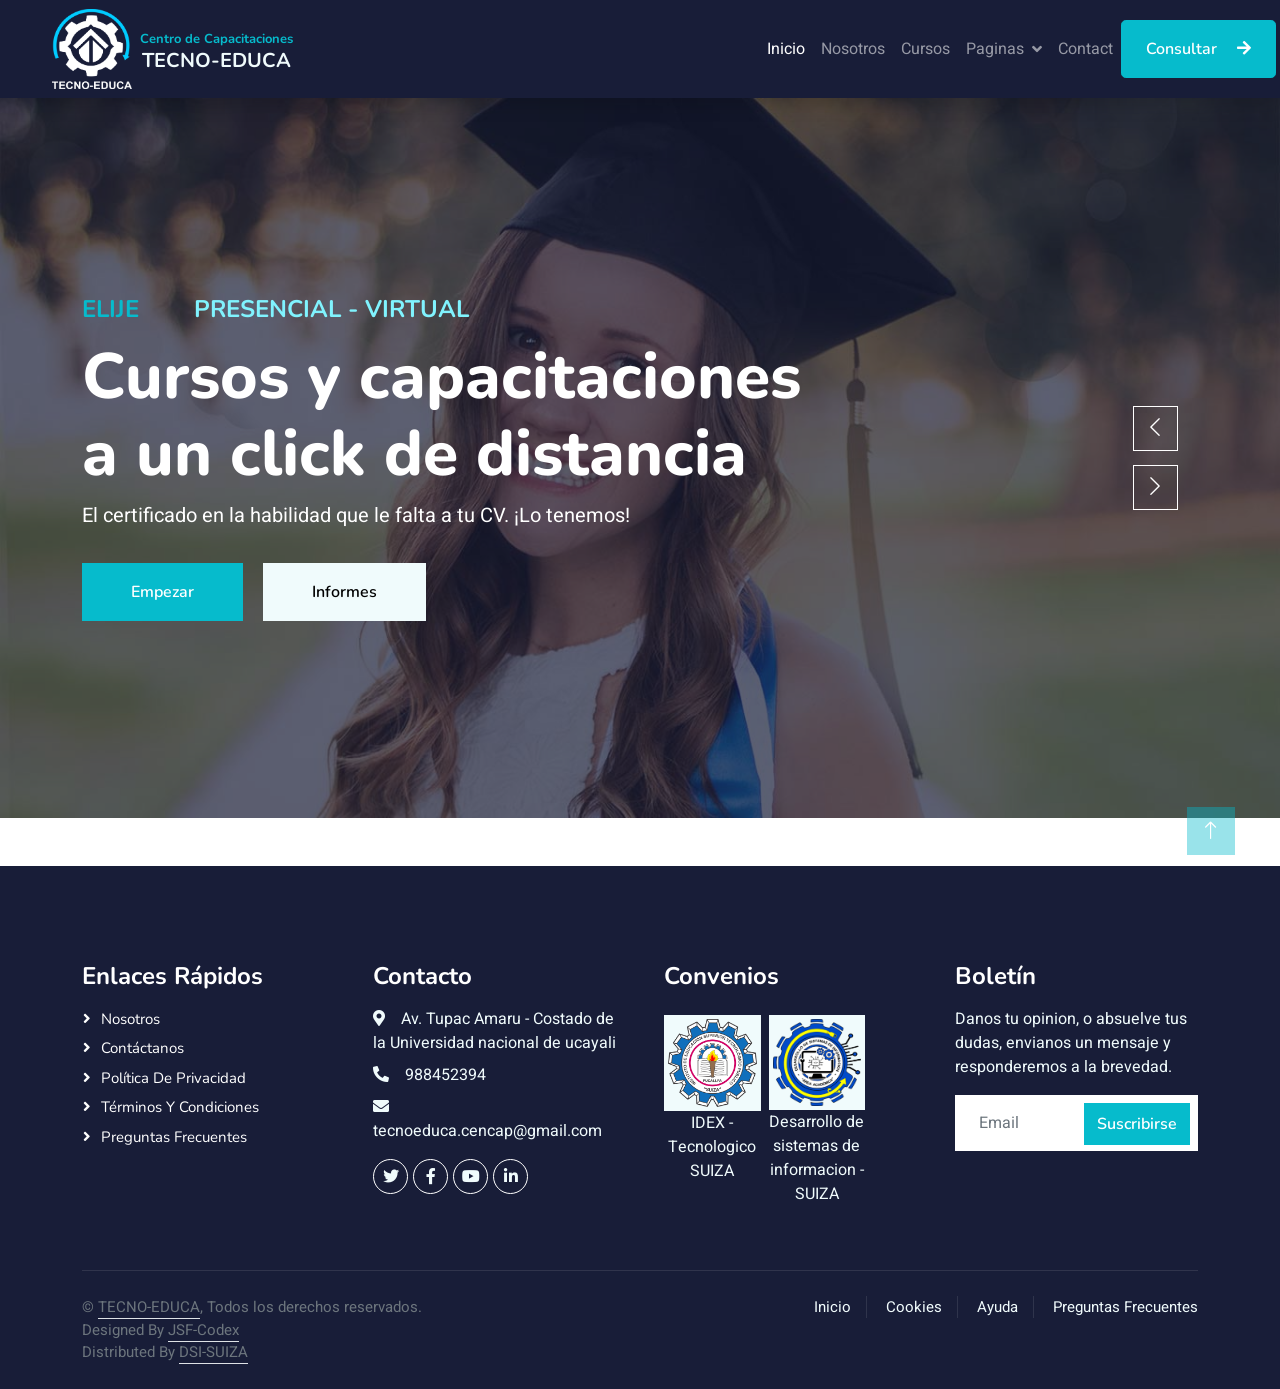
<file: index.html>
<!DOCTYPE html>
<html lang="en">

<head>
    <meta charset="utf-8">
    <title>TECNO-EDUCA</title>
    <meta content="width=device-width, initial-scale=1.0" name="viewport">
    <meta content="" name="keywords">
    <meta content="" name="description">

    <!-- Favicon -->
    <link rel="icon" type="image/png" href="img/tecnoeduca.png">

    <!-- Google Web Fonts -->
    <link rel="preconnect" href="https://fonts.googleapis.com">
    <link rel="preconnect" href="https://fonts.gstatic.com" crossorigin>
    <link href="https://fonts.googleapis.com/css2?family=Heebo:wght@400;500;600&family=Nunito:wght@600;700;800&display=swap" rel="stylesheet">

    <!-- Icon Font Stylesheet -->
    <link href="https://cdnjs.cloudflare.com/ajax/libs/font-awesome/5.10.0/css/all.min.css" rel="stylesheet">
    <link href="https://cdn.jsdelivr.net/npm/bootstrap-icons@1.4.1/font/bootstrap-icons.css" rel="stylesheet">

    <!-- Libraries Stylesheet -->
    <link href="lib/animate/animate.min.css" rel="stylesheet">
    <link href="lib/owlcarousel/assets/owl.carousel.min.css" rel="stylesheet">

    <!-- Customized Bootstrap Stylesheet -->
    <link href="css/bootstrap.min.css" rel="stylesheet">

    <!-- Template Stylesheet -->
    <link href="css/style.css" rel="stylesheet">
    <link rel="stylesheet" href="css/personal.css">
</head>

<body>
    <!-- Spinner Start -->
    <div id="spinner" class="show bg-white position-fixed translate-middle w-100 vh-100 top-50 start-50 d-flex align-items-center justify-content-center">
        <div class="spinner-border text-primary loading" role="status">
            <span class="sr-only">Loading...</span>
        </div>
    </div>
    <!-- Spinner End -->

    <!-- Navbar Start -->
    <nav class="navbar navbar-expand-lg bg-dark navbar-dark shadow sticky-top p-1">
        <a href="index.html" class="navbar-brand d-flex align-items-center px-4 px-lg-5">
            <img class="logo" src="img/tecnoeduca.png" alt="">
            <h5 class="m-2 alinear text-light"> <span class="title text-primary" >Centro de Capacitaciones</span><br> TECNO-EDUCA </h5>
        </a>
        <button type="button" class="navbar-toggler me-2" data-bs-toggle="collapse" data-bs-target="#navbarCollapse">
            <span class="navbar-toggler-icon"></span>
        </button>
        <div class="collapse navbar-collapse" id="navbarCollapse">
            <div class="navbar-nav ms-auto p-4 p-lg-0">
                <a href="index.html" class="nav-item nav-link active">Inicio</a>
                <a href="about.html" class="nav-item nav-link">Nosotros</a>
                <a href="courses.html" class="nav-item nav-link">Cursos</a>
                <div class="nav-item dropdown">
                    <a href="#" class="nav-link dropdown-toggle" data-bs-toggle="dropdown">Paginas</a>
                    <div class="dropdown-menu fade-down m-0">
                        <a href="team.html" class="dropdown-item">Nuesto Equipo</a>
                        <a href="testimonial.html" class="dropdown-item">Testimonial</a>
                        <a href="404.html" class="dropdown-item">404 Page</a>
                    </div>
                </div>
                <a href="contact.html" class="nav-item nav-link">Contact</a>
            </div>
            <a href="contact.html" class="btn btn-primary py-3 px-lg-4 d-none d-lg-block rounded-3">
                Consultar <i class="fa fa-arrow-right ms-3"></i>
            </a>
        </div>
    </nav>
    <!-- Navbar End -->

    <!-- Carousel Start -->
    <div class="container-fluid p-0 mb-5">
        <div class="owl-carousel header-carousel position-relative">
            <div class="owl-carousel-item position-relative">
                <img class="img-fluid" src="img/carousel-1.jpg" alt="Carousel image 1">
                <div class="position-absolute top-0 start-0 w-100 h-100 d-flex align-items-center carrusel">
                    <div class="container">
                        <div class="row justify-content-start">
                            <div class="col-sm-10 col-lg-8">
                                <h4 class="text-primary text-uppercase mb-3 animated slideInDown">Elije <span class="resalte">PRESENCIAL - VIRTUAL</span></h4>
                                <h1 class="display-3 text-white animated slideInDown">Cursos y capacitaciones a un click de distancia</h1>
                                <p class="fs-5 text-white mb-4 pb-2">
                                    El certificado en la habilidad que le falta a tu CV.  ¡Lo tenemos!
                                </p>
                                <a href="#" class="btn btn-primary py-md-3 px-md-5 me-3 animated slideInLeft">Empezar</a>
                                <a href="#" class="btn btn-light py-md-3 px-md-5 animated slideInRight">Informes</a>
                            </div>
                        </div>
                    </div>
                </div>
            </div>
            <div class="owl-carousel-item position-relative">
                <img class="img-fluid" src="img/carousel-3.jpg" alt="Carousel image 1">
                <div class="position-absolute top-0 start-0 w-100 h-100 d-flex align-items-center carrusel">
                    <div class="container">
                        <div class="row justify-content-start">
                            <div class="col-sm-10 col-lg-8">
                                 <h4 class="text-primary text-uppercase mb-3 animated slideInDown">Elije <span class="resalte">PRESENCIAL - VIRTUAL</span></h4>
                                <h1 class="display-3 text-white animated slideInDown">Cursos y capacitaciones a un click de distancia</h1>
                                <p class="fs-5 text-white mb-4 pb-2">
                                    El certificado en la habilidad que le falta a tu CV.  ¡Lo tenemos!
                                </p>>
                               <a href="#" class="btn btn-primary py-md-3 px-md-5 me-3 animated slideInLeft">Empezar</a>
                                <a href="#" class="btn btn-light py-md-3 px-md-5 animated slideInRight">Informes</a>
                            </div>
                        </div>
                    </div>
                </div>
            </div>

            <div class="owl-carousel-item position-relative">
                <img class="img-fluid" src="img/carousel-2.jpg" alt="Carousel image 2">
                <div class="position-absolute top-0 start-0 w-100 h-100 d-flex align-items-center carrusel">
                    <div class="container">
                        <div class="row justify-content-start">
                            <div class="col-sm-10 col-lg-8">
                                 <h4 class="text-primary text-uppercase mb-3 animated slideInDown">Elije <span class="resalte">PRESENCIAL - VIRTUAL</span></h4>
                                <h1 class="display-3 text-white animated slideInDown">Cursos y capacitaciones a un click de distancia</h1>
                                <p class="fs-5 text-white mb-4 pb-2">
                                    El certificado en la habilidad que le falta a tu CV.  ¡Lo tenemos!
                                </p>>
                                <a href="#" class="btn btn-primary py-md-3 px-md-5 me-3 animated slideInLeft">Empezar</a>
                                <a href="#" class="btn btn-light py-md-3 px-md-5 animated slideInRight">Informes</a>
                            </div>
                        </div>
                    </div>
                </div>
            </div>
             <div class="owl-carousel-item position-relative">
                <img class="img-fluid" src="img/carousel-4.jpg" alt="Carousel image 2">
                <div class="position-absolute top-0 start-0 w-100 h-100 d-flex align-items-center carrusel">
                    <div class="container">
                        <div class="row justify-content-start">
                            <div class="col-sm-10 col-lg-8">
                                 <h4 class="text-primary text-uppercase mb-3 animated slideInDown">Elije <span class="resalte">PRESENCIAL - VIRTUAL</span></h4>
                                <h1 class="display-3 text-white animated slideInDown">Cursos y capacitaciones a un click de distancia</h1>
                                <p class="fs-5 text-white mb-4 pb-2">
                                    El certificado en la habilidad que le falta a tu CV.  ¡Lo tenemos!
                                </p>>
                                <a href="#" class="btn btn-primary py-md-3 px-md-5 me-3 animated slideInLeft">Empezar</a>
                                <a href="#" class="btn btn-light py-md-3 px-md-5 animated slideInRight">Informes</a>
                            </div>
                        </div>
                    </div>
                </div>
            </div>
        </div>
    </div>

        </div>
    </div>
    <!-- Carousel End -->

    <!-- (El resto del contenido — Services, About, Categories, Courses, Team, etc. — permanece igual estructuralmente)
         Lo importante es que todos los <a> vacíos ahora tienen href="#" y los enlaces con íconos tienen aria-label. -->

    <!-- Footer Start -->
    <div class="container-fluid bg-dark text-light footer pt-5 mt-5 wow fadeIn" data-wow-delay="0.1s">
        <div class="container py-5">
            <div class="row g-5">
                <div class="col-lg-3 col-md-6">
                    <h4 class="text-white mb-3">Enlaces Rápidos</h4>
                    <a class="btn btn-link" href="">Nosotros</a>
                    <a class="btn btn-link" href="">Contáctanos</a>
                    <a class="btn btn-link" href="">Política de Privacidad</a>
                    <a class="btn btn-link" href="">Términos y Condiciones</a>
                    <a class="btn btn-link" href="">Preguntas Frecuentes</a>
                </div>
                <div class="col-lg-3 col-md-6">
                    <h4 class="text-white mb-3">Contacto</h4>
                    <p class="mb-2"><i class="fa fa-map-marker-alt me-3"></i>Av. Tupac Amaru - Costado de la Universidad nacional de ucayali</p>
                    <p class="mb-2"><i class="fa fa-phone-alt me-3"></i>988452394</p>
                    <p class="mb-2"><i class="fa fa-envelope me-3"></i>tecnoeduca.cencap@gmail.com</p>
                    <div class="d-flex pt-2">
                        <a class="btn btn-outline-light btn-social" href=""><i class="fab fa-twitter"></i></a>
                        <a class="btn btn-outline-light btn-social" href=""><i class="fab fa-facebook-f"></i></a>
                        <a class="btn btn-outline-light btn-social" href=""><i class="fab fa-youtube"></i></a>
                        <a class="btn btn-outline-light btn-social" href=""><i class="fab fa-linkedin-in"></i></a>
                    </div>
                </div>
                <div class="col-lg-3 col-md-6 ">
                    <h4 class="text-white mb-3">Convenios</h4>
                    <div class="row g-2 pt-2">
                        <div class="col-5">
                            <img class="img-fluid bg-light p-1" src="img/logo_suiza_n.png" alt="">
                            <p class="text-center" >IDEX - Tecnologico SUIZA </p>
                        </div>
                        <div class="col-5">
                            <img class="img-fluid bg-light p-1" src="img/logo_dsi.png" alt="">
                            <p class="text-center" >Desarrollo de sistemas de informacion - SUIZA</p>
                        </div>
                        <!-- <div class="col-4">
                            <img class="img-fluid bg-light p-1" src="img/course-3.jpg" alt="">
                        </div>
                        <div class="col-4">
                            <img class="img-fluid bg-light p-1" src="img/course-2.jpg" alt="">
                        </div>
                        <div class="col-4">
                            <img class="img-fluid bg-light p-1" src="img/course-3.jpg" alt="">
                        </div>
                        <div class="col-4">
                            <img class="img-fluid bg-light p-1" src="img/course-1.jpg" alt="">
                        </div> -->
                    </div>
                </div>
                <div class="col-lg-3 col-md-6">
                    <h4 class="text-white mb-3">Boletín</h4>
                    <p>Danos tu opinion, o absuelve tus dudas, envianos un mensaje y responderemos a la brevedad.</p>
                    <div class="position-relative mx-auto" style="max-width: 400px;">
                        <input class="form-control border-0 w-100 py-3 ps-4 pe-5" type="text" placeholder="Email">
                        <button type="button" class="btn btn-primary py-2 position-absolute top-0 end-0 mt-2 me-2">Suscribirse</button>
                    </div>
                </div>
            </div>
        </div>
        <div class="container">
            <div class="copyright">
                <div class="row">
                    <div class="col-md-6 text-center text-md-start mb-3 mb-md-0 text-secondary">
                        &copy; <a class="border-bottom text-secondary" href="#">TECNO-EDUCA</a>, Todos los derechos reservados. <br>

                        Designed By <a class="border-bottom text-secondary" href="#">JSF-Codex</a><br>
                        Distributed By <a class="border-bottom text-secondary" href="#">DSI-SUIZA</a>
                    </div>
                    <div class="col-md-6 text-center text-md-end">
                        <div class="footer-menu">
                            <a href="index.html">Inicio</a>
                            <a href="#">Cookies</a>
                            <a href="#">Ayuda</a>
                            <a href="#">Preguntas Frecuentes</a>
                        </div>
                    </div>
                </div>
            </div>
        </div>
    </div>
    <!-- Footer End -->

    <!-- Back to Top -->
    <a href="#" class="btn btn-lg btn-primary btn-lg-square back-to-top" aria-label="Back to top">
        <i class="bi bi-arrow-up" aria-hidden="true"></i>
    </a>

    <!-- JavaScript Libraries -->
    <script src="https://code.jquery.com/jquery-3.4.1.min.js"></script>
    <script src="https://cdn.jsdelivr.net/npm/bootstrap@5.0.0/dist/js/bootstrap.bundle.min.js"></script>
    <script src="lib/wow/wow.min.js"></script>
    <script src="lib/easing/easing.min.js"></script>
    <script src="lib/waypoints/waypoints.min.js"></script>
    <script src="lib/owlcarousel/owl.carousel.min.js"></script>

    <!-- Template Javascript -->
    <script src="js/main.js"></script>
</body>
</html>
</file>
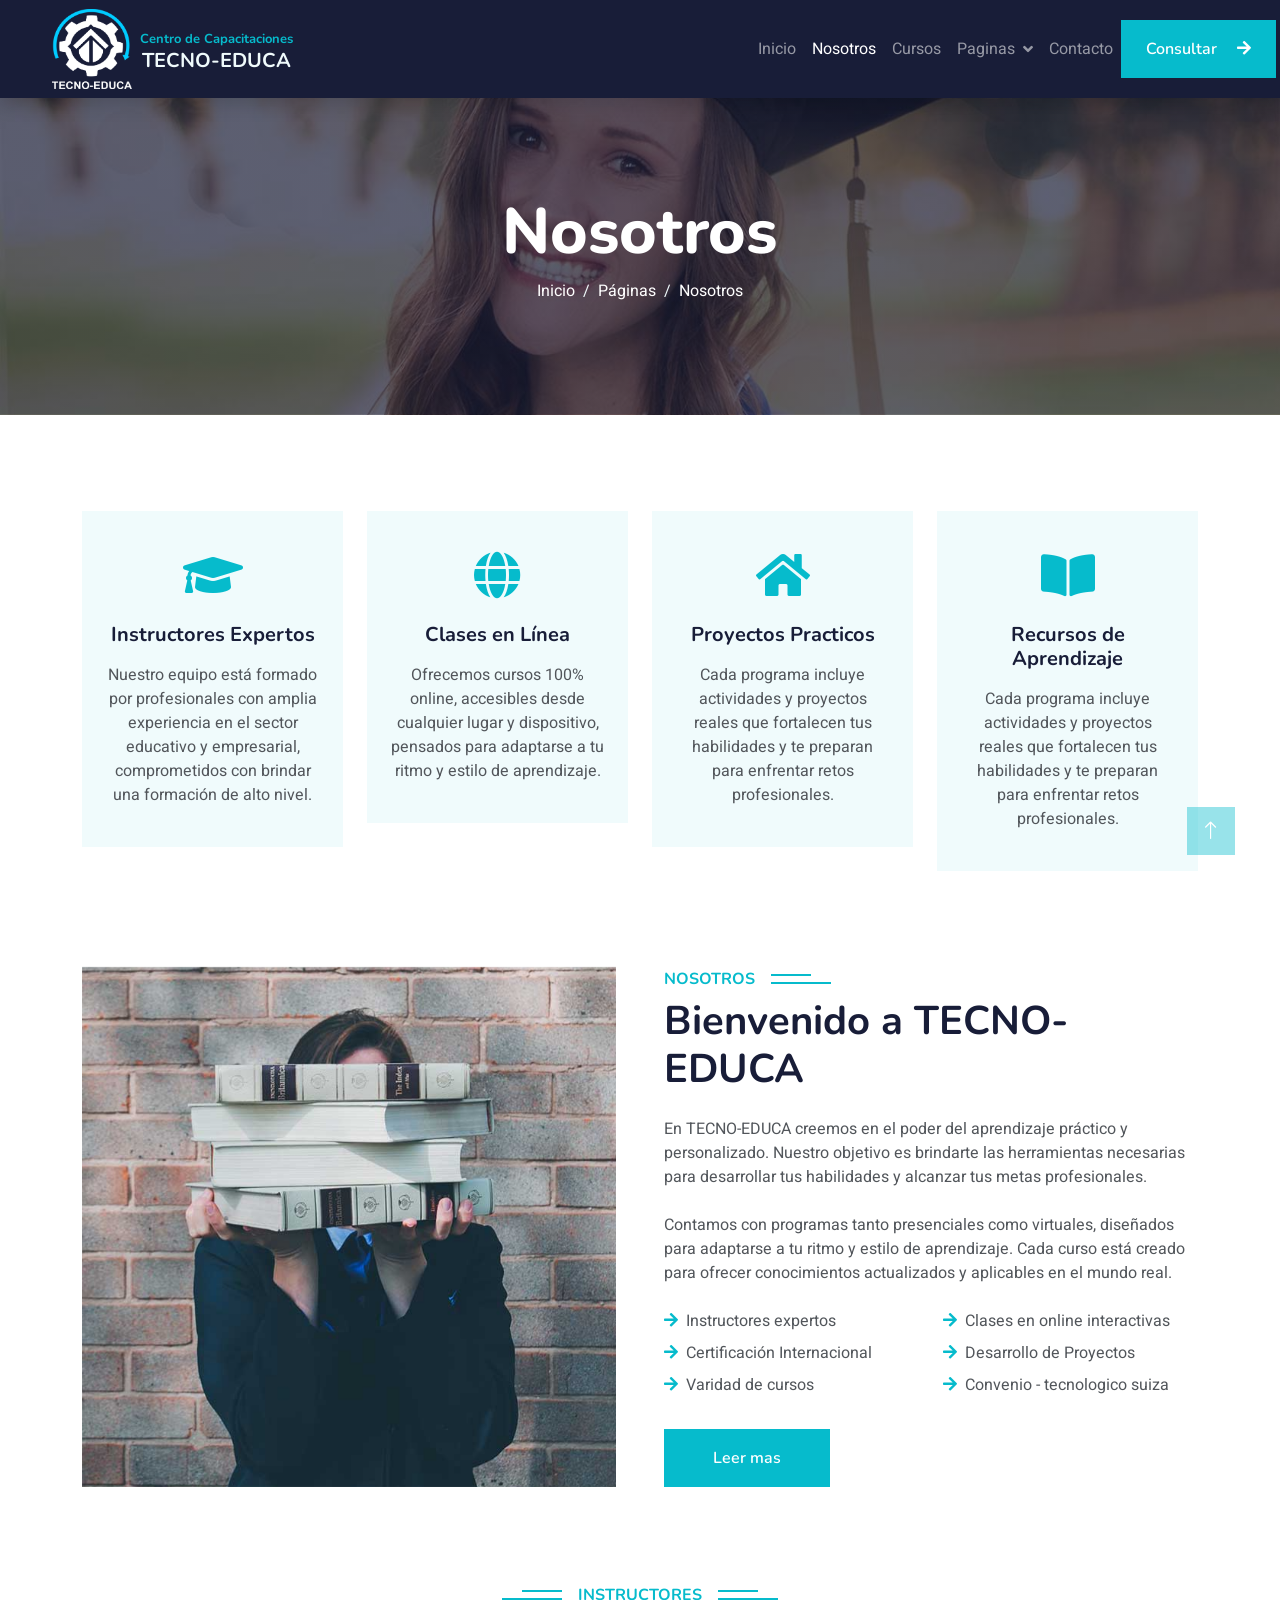
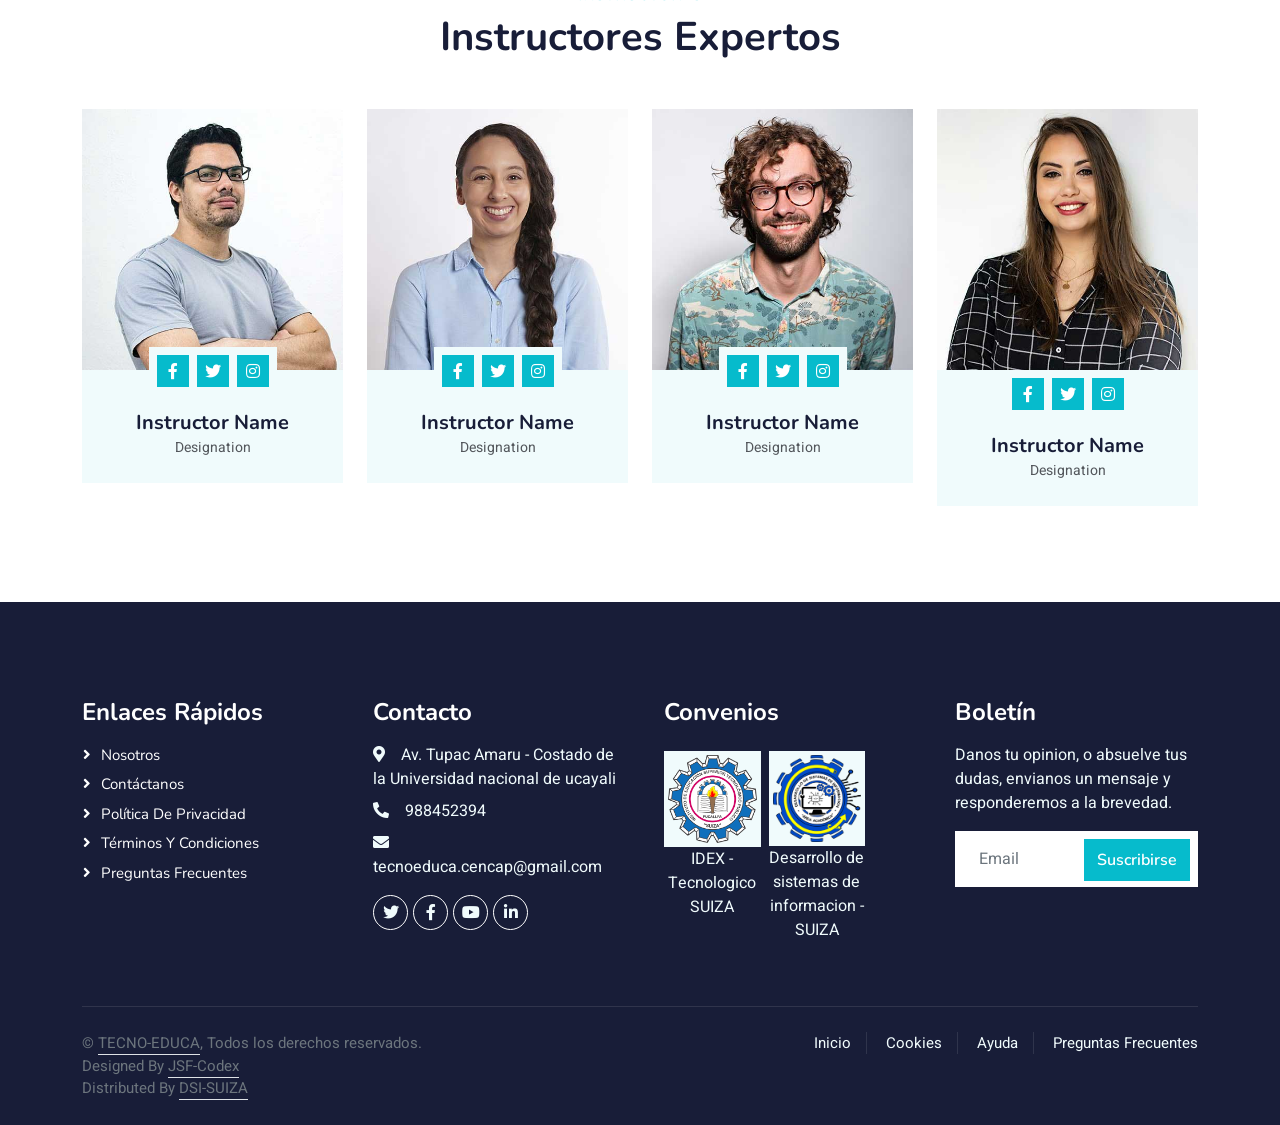
<file: about.html>
<!DOCTYPE html>
<html lang="en">

<head>
    <meta charset="utf-8" />
    <title>TECNO-EDUCA</title>
    <meta content="width=device-width, initial-scale=1.0" name="viewport" />
    <meta content="" name="keywords" />
    <meta content="" name="description" />

    <!-- Favicon -->
    <link rel="icon" type="image/png" href="img/tecnoeduca.png">

    <!-- Google Web Fonts -->
    <link rel="preconnect" href="https://fonts.googleapis.com" />
    <link rel="preconnect" href="https://fonts.gstatic.com" crossorigin />
    <link
        href="https://fonts.googleapis.com/css2?family=Heebo:wght@400;500;600&family=Nunito:wght@600;700;800&display=swap"
        rel="stylesheet" />

    <!-- Icon Font Stylesheet -->
    <link href="https://cdnjs.cloudflare.com/ajax/libs/font-awesome/5.10.0/css/all.min.css" rel="stylesheet" />
    <link href="https://cdn.jsdelivr.net/npm/bootstrap-icons@1.4.1/font/bootstrap-icons.css" rel="stylesheet" />

    <!-- Libraries Stylesheet -->
    <link href="lib/animate/animate.min.css" rel="stylesheet" />
    <link href="lib/owlcarousel/assets/owl.carousel.min.css" rel="stylesheet" />

    <!-- Customized Bootstrap Stylesheet -->
    <link href="css/bootstrap.min.css" rel="stylesheet" />

    <!-- Template Stylesheet -->
    <link href="css/style.css" rel="stylesheet" />
    <link rel="stylesheet" href="css/personal.css" />
</head>

<body>
    <!-- Spinner Start -->
    <div id="spinner"
        class="show bg-white position-fixed translate-middle w-100 vh-100 top-50 start-50 d-flex align-items-center justify-content-center">
        <div class="spinner-border text-primary loading" role="status">
            <span class="sr-only">Loading...</span>
        </div>
    </div>
    <!-- Spinner End -->

    <!-- Navbar Start -->
    <nav class="navbar navbar-expand-lg bg-dark navbar-dark shadow sticky-top p-1">
        <a href="index.html" class="navbar-brand d-flex align-items-center px-4 px-lg-5">
            <img class="logo" src="img/tecnoeduca.png" alt="" />
            <h5 class="m-2 alinear text-light">
                <span class="title text-primary">Centro de Capacitaciones</span><br />
                TECNO-EDUCA
            </h5>
        </a>
        <button type="button" class="navbar-toggler me-2" data-bs-toggle="collapse" data-bs-target="#navbarCollapse">
            <span class="navbar-toggler-icon"></span>
        </button>
        <div class="collapse navbar-collapse" id="navbarCollapse">
            <div class="navbar-nav ms-auto p-4 p-lg-0">
                <a href="index.html" class="nav-item nav-link ">Inicio</a>
                <a href="about.html" class="nav-item nav-link active">Nosotros</a>
                <a href="courses.html" class="nav-item nav-link">Cursos</a>
                <div class="nav-item dropdown">
                    <a href="#" class="nav-link dropdown-toggle" data-bs-toggle="dropdown">Paginas</a>
                    <div class="dropdown-menu fade-down m-0">
                        <a href="team.html" class="dropdown-item">Nuesto Equipo</a>
                        <a href="testimonial.html" class="dropdown-item">Testimonial</a>
                        <a href="404.html" class="dropdown-item">404 Page</a>
                    </div>
                </div>
                <a href="contact.html" class="nav-item nav-link">Contacto</a>
            </div>
            <a href="contact.html" class="btn btn-primary py-3 px-lg-4 d-none d-lg-block">
                Consultar <i class="fa fa-arrow-right ms-3"></i>
            </a>
        </div>
    </nav>
    <!-- Navbar End -->

    <!-- Header Start -->
    <div class="container-fluid bg-primary py-5 mb-5 page-header">
        <div class="container py-5">
            <div class="row justify-content-center">
                <div class="col-lg-10 text-center">
                    <h1 class="display-3 text-white animated slideInDown">Nosotros</h1>
                    <nav aria-label="breadcrumb">
                        <ol class="breadcrumb justify-content-center">
                            <li class="breadcrumb-item">
                                <a class="text-white" href="/index.html">Inicio</a>
                            </li>
                            <li class="breadcrumb-item">
                                <a class="text-white" href="/index.html">Páginas</a>
                            </li>
                            <li class="breadcrumb-item text-white active" aria-current="page">
                                Nosotros
                            </li>
                        </ol>
                    </nav>
                </div>
            </div>
        </div>
    </div>
    <!-- Header End -->

    <!-- Service Start -->
    <div class="container-xxl py-5">
        <div class="container">
            <div class="row g-4">
                <div class="col-lg-3 col-sm-6 wow fadeInUp" data-wow-delay="0.1s">
                    <div class="service-item text-center pt-3">
                        <div class="p-4">
                            <i class="fa fa-3x fa-graduation-cap text-primary mb-4"></i>
                            <h5 class="mb-3">Instructores Expertos</h5>
                            <p>
                                Nuestro equipo está formado por profesionales con amplia
                                experiencia en el sector educativo y empresarial,
                                comprometidos con brindar una formación de alto nivel.
                            </p>
                        </div>
                    </div>
                </div>
                <div class="col-lg-3 col-sm-6 wow fadeInUp" data-wow-delay="0.3s">
                    <div class="service-item text-center pt-3">
                        <div class="p-4">
                            <i class="fa fa-3x fa-globe text-primary mb-4"></i>
                            <h5 class="mb-3">Clases en Línea</h5>
                            <p>
                                Ofrecemos cursos 100% online, accesibles desde cualquier lugar
                                y dispositivo, pensados para adaptarse a tu ritmo y estilo de
                                aprendizaje.
                            </p>
                        </div>
                    </div>
                </div>
                <div class="col-lg-3 col-sm-6 wow fadeInUp" data-wow-delay="0.5s">
                    <div class="service-item text-center pt-3">
                        <div class="p-4">
                            <i class="fa fa-3x fa-home text-primary mb-4"></i>
                            <h5 class="mb-3">Proyectos Practicos</h5>
                            <p>
                                Cada programa incluye actividades y proyectos reales que
                                fortalecen tus habilidades y te preparan para enfrentar retos
                                profesionales.
                            </p>
                        </div>
                    </div>
                </div>
                <div class="col-lg-3 col-sm-6 wow fadeInUp" data-wow-delay="0.7s">
                    <div class="service-item text-center pt-3">
                        <div class="p-4">
                            <i class="fa fa-3x fa-book-open text-primary mb-4"></i>
                            <h5 class="mb-3">Recursos de Aprendizaje</h5>
                            <p>
                                Cada programa incluye actividades y proyectos reales que
                                fortalecen tus habilidades y te preparan para enfrentar retos
                                profesionales.
                            </p>
                        </div>
                    </div>
                </div>
            </div>
        </div>
    </div>
    <!-- Service End -->

    <!-- About Start -->
    <div class="container-xxl py-5">
        <div class="container">
            <div class="row g-5">
                <div class="col-lg-6 wow fadeInUp s" data-wow-delay="0.1s">
                    <div class="position-relative h-100">
                        <img class="img-fluid position-absolute w-100 h-100 imagen_about" src="img/about.jpg" alt="" />
                    </div>
                </div>
                <div class="col-lg-6 wow fadeInUp" data-wow-delay="0.3s">
                    <h6 class="section-title bg-white text-start text-primary pe-3">
                        Nosotros
                    </h6>
                    <h1 class="mb-4">Bienvenido a TECNO-EDUCA</h1>
                    <p class="mb-4">
                        En TECNO-EDUCA creemos en el poder del aprendizaje práctico y personalizado. Nuestro objetivo es
                        brindarte las herramientas necesarias para desarrollar tus habilidades y alcanzar tus metas
                        profesionales.
                    </p>
                    <p class="mb-4">
                        Contamos con programas tanto presenciales como virtuales, diseñados para adaptarse a tu ritmo y
                        estilo de aprendizaje. Cada curso está creado para ofrecer conocimientos actualizados y
                        aplicables en el mundo real.
                    </p>
                    <div class="row gy-2 gx-4 mb-4">
                        <div class="col-sm-6">
                            <p class="mb-0">
                                <i class="fa fa-arrow-right text-primary me-2"></i>Instructores
                                expertos
                            </p>
                        </div>
                        <div class="col-sm-6">
                            <p class="mb-0">
                                <i class="fa fa-arrow-right text-primary me-2"></i>Clases
                                en online interactivas
                            </p>
                        </div>
                        <div class="col-sm-6">
                            <p class="mb-0">
                                <i class="fa fa-arrow-right text-primary me-2"></i>Certificación Internacional
                            </p>
                        </div>
                        <div class="col-sm-6">
                            <p class="mb-0">
                                <i class="fa fa-arrow-right text-primary me-2"></i>Desarrollo de Proyectos
                            </p>
                        </div>
                        <div class="col-sm-6">
                            <p class="mb-0">
                                <i class="fa fa-arrow-right text-primary me-2"></i>Varidad de cursos

                            </p>
                        </div>
                        <div class="col-sm-6">
                            <p class="mb-0">
                                <i class="fa fa-arrow-right text-primary me-2"></i>Convenio - 
                                tecnologico suiza
                            </p>
                        </div>
                    </div>
                    <a class="btn btn-primary py-3 px-5 mt-2" href="">Leer mas</a>
                </div>
            </div>
        </div>
    </div>
    <!-- About End -->

    <!-- Team Start -->
    <div class="container-xxl py-5">
        <div class="container">
            <div class="text-center wow fadeInUp" data-wow-delay="0.1s">
                <h6 class="section-title bg-white text-center text-primary px-3">
                    Instructores
                </h6>
                <h1 class="mb-5">Instructores Expertos</h1>
            </div>
            <div class="row g-4">
                <div class="col-lg-3 col-md-6 wow fadeInUp" data-wow-delay="0.1s">
                    <div class="team-item bg-light">
                        <div class="overflow-hidden">
                            <img class="img-fluid" src="img/team-1.jpg" alt="" />
                        </div>
                        <div class="position-relative d-flex justify-content-center team_start">
                            <div class="bg-light d-flex justify-content-center pt-2 px-1">
                                <a class="btn btn-sm-square btn-primary mx-1" href=""><i
                                        class="fab fa-facebook-f"></i></a>
                                <a class="btn btn-sm-square btn-primary mx-1" href=""><i class="fab fa-twitter"></i></a>
                                <a class="btn btn-sm-square btn-primary mx-1" href=""><i
                                        class="fab fa-instagram"></i></a>
                            </div>
                        </div>
                        <div class="text-center p-4">
                            <h5 class="mb-0">Instructor Name</h5>
                            <small>Designation</small>
                        </div>
                    </div>
                </div>
                <div class="col-lg-3 col-md-6 wow fadeInUp" data-wow-delay="0.3s">
                    <div class="team-item bg-light">
                        <div class="overflow-hidden">
                            <img class="img-fluid" src="img/team-2.jpg" alt="" />
                        </div>
                        <div class="position-relative d-flex justify-content-center team_start">
                            <div class="bg-light d-flex justify-content-center pt-2 px-1">
                                <a class="btn btn-sm-square btn-primary mx-1" href=""><i
                                        class="fab fa-facebook-f"></i></a>
                                <a class="btn btn-sm-square btn-primary mx-1" href=""><i class="fab fa-twitter"></i></a>
                                <a class="btn btn-sm-square btn-primary mx-1" href=""><i
                                        class="fab fa-instagram"></i></a>
                            </div>
                        </div>
                        <div class="text-center p-4">
                            <h5 class="mb-0">Instructor Name</h5>
                            <small>Designation</small>
                        </div>
                    </div>
                </div>
                <div class="col-lg-3 col-md-6 wow fadeInUp" data-wow-delay="0.5s">
                    <div class="team-item bg-light">
                        <div class="overflow-hidden">
                            <img class="img-fluid" src="img/team-3.jpg" alt="" />
                        </div>
                        <div class="position-relative d-flex justify-content-center team_start">
                            <div class="bg-light d-flex justify-content-center pt-2 px-1">
                                <a class="btn btn-sm-square btn-primary mx-1" href=""><i
                                        class="fab fa-facebook-f"></i></a>
                                <a class="btn btn-sm-square btn-primary mx-1" href=""><i class="fab fa-twitter"></i></a>
                                <a class="btn btn-sm-square btn-primary mx-1" href=""><i
                                        class="fab fa-instagram"></i></a>
                            </div>
                        </div>
                        <div class="text-center p-4">
                            <h5 class="mb-0">Instructor Name</h5>
                            <small>Designation</small>
                        </div>
                    </div>
                </div>
                <div class="col-lg-3 col-md-6 wow fadeInUp" data-wow-delay="0.7s">
                    <div class="team-item bg-light">
                        <div class="overflow-hidden">
                            <img class="img-fluid" src="img/team-4.jpg" alt="" />
                        </div>
                        <div class="position-relative d-flex justify-content-center team_startsolo paver">
                            <div class="bg-light d-flex justify-content-center pt-2 px-1">
                                <a class="btn btn-sm-square btn-primary mx-1" href=""><i
                                        class="fab fa-facebook-f"></i></a>
                                <a class="btn btn-sm-square btn-primary mx-1" href=""><i class="fab fa-twitter"></i></a>
                                <a class="btn btn-sm-square btn-primary mx-1" href=""><i
                                        class="fab fa-instagram"></i></a>
                            </div>
                        </div>
                        <div class="text-center p-4">
                            <h5 class="mb-0">Instructor Name</h5>
                            <small>Designation</small>
                        </div>
                    </div>
                </div>
            </div>
        </div>
    </div>
    <!-- Team End -->

    <!-- Footer Start -->
    <div class="container-fluid bg-dark text-light footer pt-5 mt-5 wow fadeIn" data-wow-delay="0.1s">
        <div class="container py-5">
            <div class="row g-5">
                <div class="col-lg-3 col-md-6">
                    <h4 class="text-white mb-3">Enlaces Rápidos</h4>
                    <a class="btn btn-link" href="">Nosotros</a>
                    <a class="btn btn-link" href="">Contáctanos</a>
                    <a class="btn btn-link" href="">Política de Privacidad</a>
                    <a class="btn btn-link" href="">Términos y Condiciones</a>
                    <a class="btn btn-link" href="">Preguntas Frecuentes</a>
                </div>
                <div class="col-lg-3 col-md-6">
                    <h4 class="text-white mb-3">Contacto</h4>
                    <p class="mb-2"><i class="fa fa-map-marker-alt me-3"></i>Av. Tupac Amaru - Costado de la Universidad nacional de ucayali</p>
                    <p class="mb-2"><i class="fa fa-phone-alt me-3"></i>988452394</p>
                    <p class="mb-2"><i class="fa fa-envelope me-3"></i>tecnoeduca.cencap@gmail.com</p>
                    <div class="d-flex pt-2">
                        <a class="btn btn-outline-light btn-social" href=""><i class="fab fa-twitter"></i></a>
                        <a class="btn btn-outline-light btn-social" href=""><i class="fab fa-facebook-f"></i></a>
                        <a class="btn btn-outline-light btn-social" href=""><i class="fab fa-youtube"></i></a>
                        <a class="btn btn-outline-light btn-social" href=""><i class="fab fa-linkedin-in"></i></a>
                    </div>
                </div>
                <div class="col-lg-3 col-md-6 ">
                    <h4 class="text-white mb-3">Convenios</h4>
                    <div class="row g-2 pt-2">
                        <div class="col-5">
                            <img class="img-fluid bg-light p-1" src="img/logo_suiza_n.png" alt="">
                            <p class="text-center" >IDEX - Tecnologico SUIZA </p>
                        </div>
                        <div class="col-5">
                            <img class="img-fluid bg-light p-1" src="img/logo_dsi.png" alt="">
                            <p class="text-center" >Desarrollo de sistemas de informacion - SUIZA</p>
                        </div>
                        <!-- <div class="col-4">
                            <img class="img-fluid bg-light p-1" src="img/course-3.jpg" alt="">
                        </div>
                        <div class="col-4">
                            <img class="img-fluid bg-light p-1" src="img/course-2.jpg" alt="">
                        </div>
                        <div class="col-4">
                            <img class="img-fluid bg-light p-1" src="img/course-3.jpg" alt="">
                        </div>
                        <div class="col-4">
                            <img class="img-fluid bg-light p-1" src="img/course-1.jpg" alt="">
                        </div> -->
                    </div>
                </div>
                <div class="col-lg-3 col-md-6">
                    <h4 class="text-white mb-3">Boletín</h4>
                    <p>Danos tu opinion, o absuelve tus dudas, envianos un mensaje y responderemos a la brevedad.</p>
                    <div class="position-relative mx-auto" style="max-width: 400px;">
                        <input class="form-control border-0 w-100 py-3 ps-4 pe-5" type="text" placeholder="Email">
                        <button type="button" class="btn btn-primary py-2 position-absolute top-0 end-0 mt-2 me-2">Suscribirse</button>
                    </div>
                </div>
            </div>
        </div>
        <div class="container">
            <div class="copyright">
                <div class="row">
                    <div class="col-md-6 text-center text-md-start mb-3 mb-md-0 text-secondary">
                        &copy; <a class="border-bottom text-secondary" href="#">TECNO-EDUCA</a>, Todos los derechos reservados. <br>

                        Designed By <a class="border-bottom text-secondary" href="#">JSF-Codex</a><br>
                        Distributed By <a class="border-bottom text-secondary" href="#">DSI-SUIZA</a>
                    </div>
                    <div class="col-md-6 text-center text-md-end">
                        <div class="footer-menu">
                            <a href="index.html">Inicio</a>
                            <a href="#">Cookies</a>
                            <a href="#">Ayuda</a>
                            <a href="#">Preguntas Frecuentes</a>
                        </div>
                    </div>
                </div>
            </div>
        </div>
    </div>
    <!-- Footer End -->

    <!-- Back to Top -->
    <a href="#" class="btn btn-lg btn-primary btn-lg-square back-to-top"><i class="bi bi-arrow-up"></i></a>

    <!-- JavaScript Libraries -->
    <script src="https://code.jquery.com/jquery-3.4.1.min.js"></script>
    <script src="https://cdn.jsdelivr.net/npm/bootstrap@5.0.0/dist/js/bootstrap.bundle.min.js"></script>
    <script src="lib/wow/wow.min.js"></script>
    <script src="lib/easing/easing.min.js"></script>
    <script src="lib/waypoints/waypoints.min.js"></script>
    <script src="lib/owlcarousel/owl.carousel.min.js"></script>

    <!-- Template Javascript -->
    <script src="js/main.js"></script>
</body>

</html>
</file>
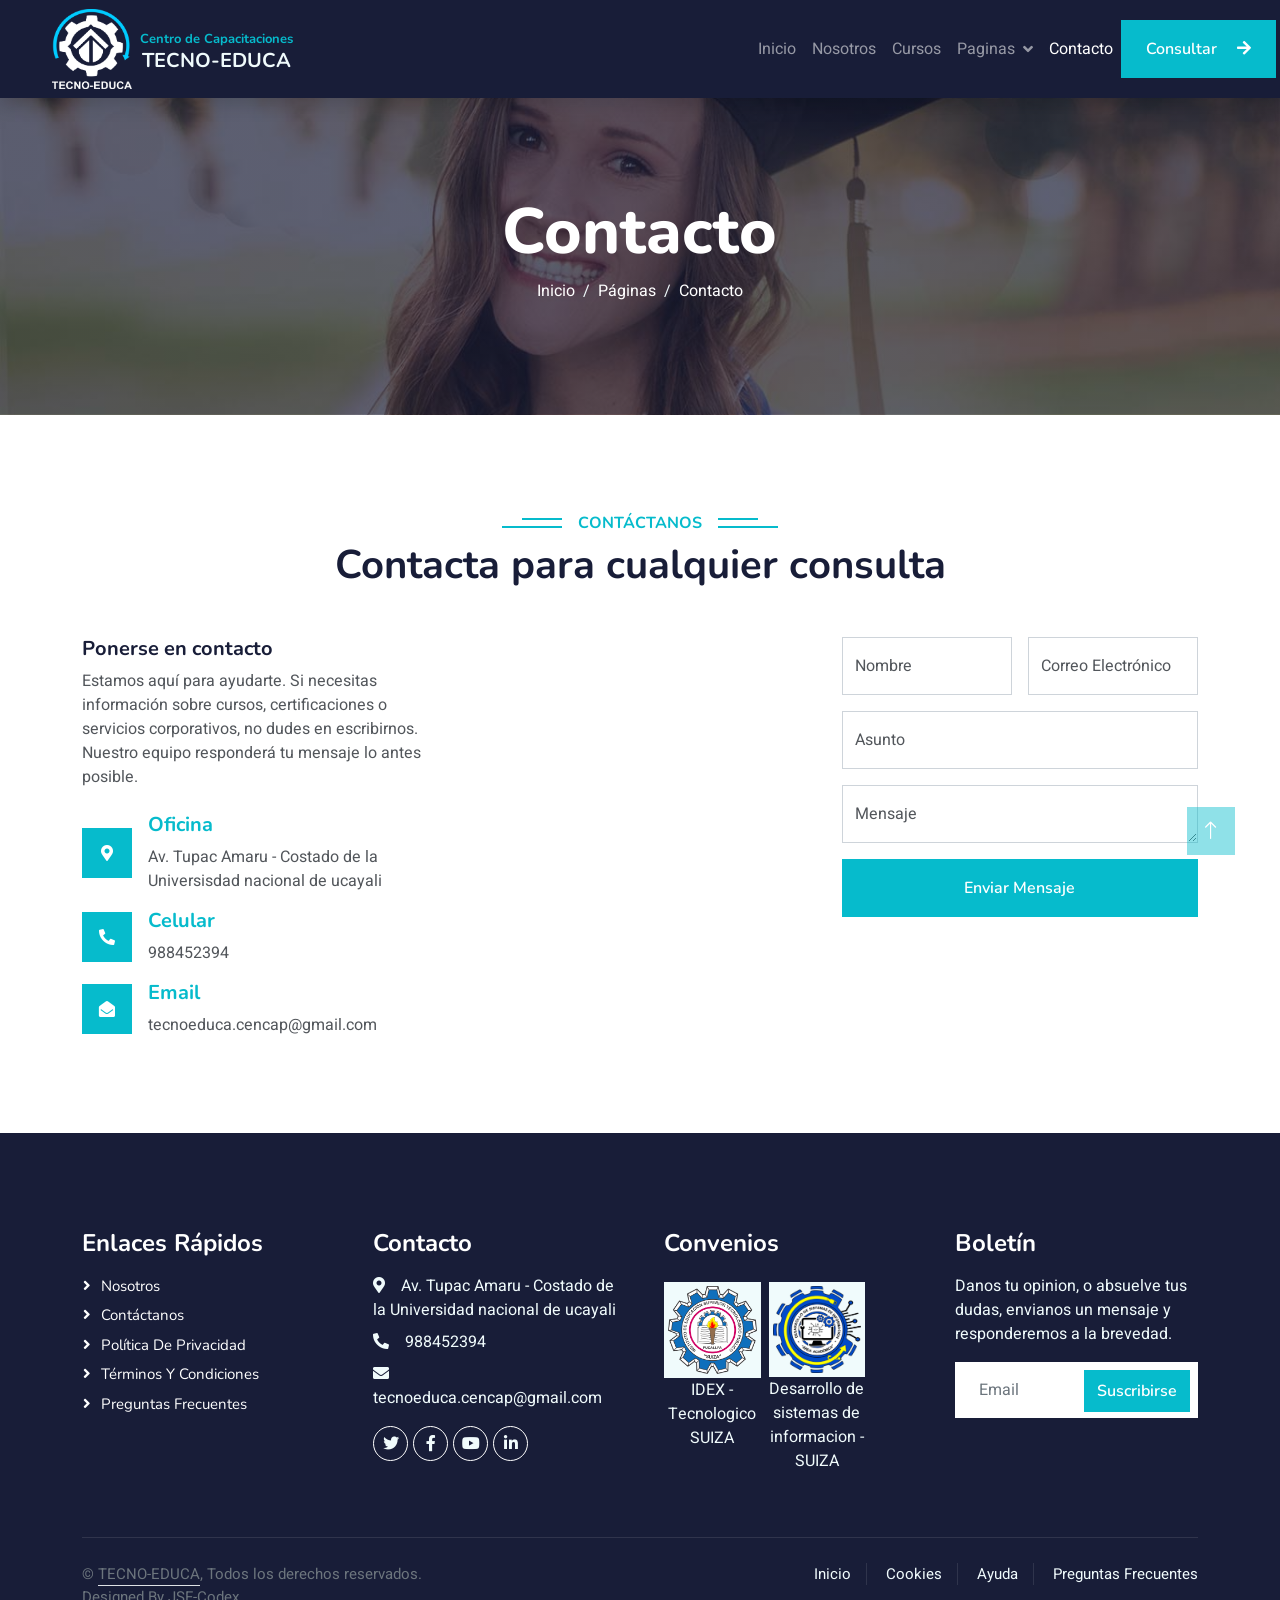
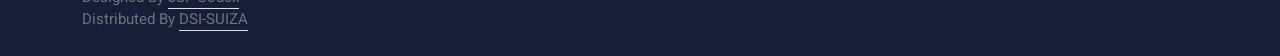
<file: contact.html>
<!DOCTYPE html>
<html lang="en">

<head>
    <meta charset="utf-8">
    <title>TECNO-EDUCA</title>
    <meta content="width=device-width, initial-scale=1.0" name="viewport">
    <meta content="" name="keywords">
    <meta content="" name="description">

    <!-- Favicon -->
    <link rel="icon" type="image/png" href="img/tecnoeduca.png">

    <!-- Google Web Fonts -->
    <link rel="preconnect" href="https://fonts.googleapis.com">
    <link rel="preconnect" href="https://fonts.gstatic.com" crossorigin>
    <link
        href="https://fonts.googleapis.com/css2?family=Heebo:wght@400;500;600&family=Nunito:wght@600;700;800&display=swap"
        rel="stylesheet">

    <!-- Icon Font Stylesheet -->
    <link href="https://cdnjs.cloudflare.com/ajax/libs/font-awesome/5.10.0/css/all.min.css" rel="stylesheet">
    <link href="https://cdn.jsdelivr.net/npm/bootstrap-icons@1.4.1/font/bootstrap-icons.css" rel="stylesheet">

    <!-- Libraries Stylesheet -->
    <link href="lib/animate/animate.min.css" rel="stylesheet">
    <link href="lib/owlcarousel/assets/owl.carousel.min.css" rel="stylesheet">

    <!-- Customized Bootstrap Stylesheet -->
    <link href="css/bootstrap.min.css" rel="stylesheet">

    <!-- Template Stylesheet -->
    <link href="css/style.css" rel="stylesheet">
    <link rel="stylesheet" href="css/personal.css">
</head>

<body>
    <!-- Spinner Start -->
    <div id="spinner"
        class="show bg-white position-fixed translate-middle w-100 vh-100 top-50 start-50 d-flex align-items-center justify-content-center">
        <div class="spinner-border text-primary loading" role="status">
            <span class="sr-only">Loading...</span>
        </div>
    </div>
    <!-- Spinner End -->


    <!-- Navbar Start -->
    <nav class="navbar navbar-expand-lg bg-dark navbar-dark shadow sticky-top p-1">
        <a href="index.html" class="navbar-brand d-flex align-items-center px-4 px-lg-5">
            <img class="logo" src="img/tecnoeduca.png" alt="">
            <h5 class="m-2 alinear text-light"> <span class="title text-primary">Centro de Capacitaciones</span><br>
                TECNO-EDUCA </h5>
        </a>
        <button type="button" class="navbar-toggler me-2" data-bs-toggle="collapse" data-bs-target="#navbarCollapse">
            <span class="navbar-toggler-icon"></span>
        </button>
        <div class="collapse navbar-collapse" id="navbarCollapse">
            <div class="navbar-nav ms-auto p-4 p-lg-0">
                <a href="index.html" class="nav-item nav-link ">Inicio</a>
                <a href="about.html" class="nav-item nav-link">Nosotros</a>
                <a href="courses.html" class="nav-item nav-link">Cursos</a>
                <div class="nav-item dropdown">
                    <a href="#" class="nav-link dropdown-toggle" data-bs-toggle="dropdown">Paginas</a>
                    <div class="dropdown-menu fade-down m-0">
                        <a href="team.html" class="dropdown-item">Nuesto Equipo</a>
                        <a href="testimonial.html" class="dropdown-item">Testimonial</a>
                        <a href="404.html" class="dropdown-item">404 Page</a>
                    </div>
                </div>
                <a href="contact.html" class="nav-item nav-link active">Contacto</a>
            </div>
            <a href="#" class="btn btn-primary py-3 px-lg-4 d-none d-lg-block">
                Consultar <i class="fa fa-arrow-right ms-3"></i>
            </a>
        </div>
    </nav>
    <!-- Navbar End -->


    <!-- Header Start -->
    <div class="container-fluid bg-primary py-5 mb-5 page-header">
        <div class="container py-5">
            <div class="row justify-content-center">
                <div class="col-lg-10 text-center">
                    <h1 class="display-3 text-white animated slideInDown">Contacto</h1>
                    <nav aria-label="breadcrumb">
                        <ol class="breadcrumb justify-content-center">
                            <li class="breadcrumb-item"><a class="text-white" href="#">Inicio</a></li>
                            <li class="breadcrumb-item"><a class="text-white" href="#">Páginas</a></li>
                            <li class="breadcrumb-item text-white active" aria-current="page">Contacto</li>
                        </ol>
                    </nav>
                </div>
            </div>
        </div>
    </div>
    <!-- Header End -->


    <!-- Contact Start -->
    <div class="container-xxl py-5">
        <div class="container">
            <div class="text-center wow fadeInUp" data-wow-delay="0.1s">
                <h6 class="section-title bg-white text-center text-primary px-3">Contáctanos</h6>
                <h1 class="mb-5">Contacta para cualquier consulta</h1>
            </div>
            <div class="row g-4">
                <div class="col-lg-4 col-md-6 wow fadeInUp" data-wow-delay="0.1s">
                    <h5>Ponerse en contacto</h5>
                    <p class="mb-4 ">Estamos aquí para ayudarte. Si necesitas información sobre cursos, certificaciones o
                        servicios corporativos, no dudes en escribirnos. Nuestro equipo responderá tu mensaje lo antes
                        posible.</p>
                    <div class="d-flex align-items-center mb-3">
                        <div
                            class="d-flex align-items-center justify-content-center flex-shrink-0 bg-primary contact_start">
                            <i class="fa fa-map-marker-alt text-white"></i>
                        </div>
                        <div class="ms-3">
                            <h5 class="text-primary">Oficina</h5>
                            <p class="mb-0">Av. Tupac Amaru - Costado de la Universisdad nacional de ucayali</p>
                        </div>
                    </div>
                    <div class="d-flex align-items-center mb-3">
                        <div
                            class="d-flex align-items-center justify-content-center flex-shrink-0 bg-primary contact_start">
                            <i class="fa fa-phone-alt text-white"></i>
                        </div>
                        <div class="ms-3">
                            <h5 class="text-primary">Celular</h5>
                            <p class="mb-0">988452394</p>
                        </div>
                    </div>
                    <div class="d-flex align-items-center">
                        <div
                            class="d-flex align-items-center justify-content-center flex-shrink-0 bg-primary contact_start">
                            <i class="fa fa-envelope-open text-white"></i>
                        </div>
                        <div class="ms-3">
                            <h5 class="text-primary">Email</h5>
                            <p class="mb-0">tecnoeduca.cencap@gmail.com</p>
                        </div>
                    </div>
                </div>
                <div class="col-lg-4 col-md-6 wow fadeInUp" data-wow-delay="0.3s">

                </div>
                <div class="col-lg-4 col-md-12 wow fadeInUp" data-wow-delay="0.5s">

                    <form action="https://formsubmit.co/tecnoeduca.cencap@gmail.com" method="POST">
                        <!-- Protecciones -->
                        <input type="hidden" name="_captcha" value="false">
                        <input type="hidden" name="_template" value="table">
                        <input type="hidden" name="_next" value="http://127.0.0.1:5500/gracias.html">

                        <div class="row g-3">
                            <div class="col-md-6">
                                <div class="form-floating">
                                    <input type="text" class="form-control" id="name" name="name" required
                                        placeholder="Your Name">
                                    <label for="name">Nombre</label>
                                </div>
                            </div>

                            <div class="col-md-6">
                                <div class="form-floating">
                                    <input type="email" class="form-control" id="email" name="email" required
                                        placeholder="Your Email">
                                    <label for="email">Correo Electrónico</label>
                                </div>
                            </div>

                            <div class="col-12">
                                <div class="form-floating">
                                    <input type="text" class="form-control" id="subject" name="subject" required
                                        placeholder="Subject">
                                    <label for="subject">Asunto</label>
                                </div>
                            </div>

                            <div class="col-12">
                                <div class="form-floating">
                                    <textarea class="form-control altura" name="message" id="message" required
                                        placeholder="Message"></textarea>
                                    <label for="message">Mensaje</label>
                                </div>
                            </div>

                            <div class="col-12">
                                <button class="btn btn-primary w-100 py-3" type="submit">Enviar Mensaje</button>

                            </div>
                        </div>
                    </form>

                </div>
            </div>
        </div>
    </div>
    <!-- Contact End -->


    <!-- Footer Start -->
    <div class="container-fluid bg-dark text-light footer pt-5 mt-5 wow fadeIn" data-wow-delay="0.1s">
        <div class="container py-5">
            <div class="row g-5">
                <div class="col-lg-3 col-md-6">
                    <h4 class="text-white mb-3">Enlaces Rápidos</h4>
                    <a class="btn btn-link" href="">Nosotros</a>
                    <a class="btn btn-link" href="">Contáctanos</a>
                    <a class="btn btn-link" href="">Política de Privacidad</a>
                    <a class="btn btn-link" href="">Términos y Condiciones</a>
                    <a class="btn btn-link" href="">Preguntas Frecuentes</a>
                </div>
                <div class="col-lg-3 col-md-6">
                    <h4 class="text-white mb-3">Contacto</h4>
                    <p class="mb-2"><i class="fa fa-map-marker-alt me-3"></i>Av. Tupac Amaru - Costado de la Universidad nacional de ucayali</p>
                    <p class="mb-2"><i class="fa fa-phone-alt me-3"></i>988452394</p>
                    <p class="mb-2"><i class="fa fa-envelope me-3"></i>tecnoeduca.cencap@gmail.com</p>
                    <div class="d-flex pt-2">
                        <a class="btn btn-outline-light btn-social" href=""><i class="fab fa-twitter"></i></a>
                        <a class="btn btn-outline-light btn-social" href=""><i class="fab fa-facebook-f"></i></a>
                        <a class="btn btn-outline-light btn-social" href=""><i class="fab fa-youtube"></i></a>
                        <a class="btn btn-outline-light btn-social" href=""><i class="fab fa-linkedin-in"></i></a>
                    </div>
                </div>
                <div class="col-lg-3 col-md-6 ">
                    <h4 class="text-white mb-3">Convenios</h4>
                    <div class="row g-2 pt-2">
                        <div class="col-5">
                            <img class="img-fluid bg-light p-1" src="img/logo_suiza_n.png" alt="">
                            <p class="text-center" >IDEX - Tecnologico SUIZA </p>
                        </div>
                        <div class="col-5">
                            <img class="img-fluid bg-light p-1" src="img/logo_dsi.png" alt="">
                            <p class="text-center" >Desarrollo de sistemas de informacion - SUIZA</p>
                        </div>
                        <!-- <div class="col-4">
                            <img class="img-fluid bg-light p-1" src="img/course-3.jpg" alt="">
                        </div>
                        <div class="col-4">
                            <img class="img-fluid bg-light p-1" src="img/course-2.jpg" alt="">
                        </div>
                        <div class="col-4">
                            <img class="img-fluid bg-light p-1" src="img/course-3.jpg" alt="">
                        </div>
                        <div class="col-4">
                            <img class="img-fluid bg-light p-1" src="img/course-1.jpg" alt="">
                        </div> -->
                    </div>
                </div>
                <div class="col-lg-3 col-md-6">
                    <h4 class="text-white mb-3">Boletín</h4>
                    <p>Danos tu opinion, o absuelve tus dudas, envianos un mensaje y responderemos a la brevedad.</p>
                    <div class="position-relative mx-auto" style="max-width: 400px;">
                        <input class="form-control border-0 w-100 py-3 ps-4 pe-5" type="text" placeholder="Email">
                        <button type="button" class="btn btn-primary py-2 position-absolute top-0 end-0 mt-2 me-2">Suscribirse</button>
                    </div>
                </div>
            </div>
        </div>
        <div class="container">
            <div class="copyright">
                <div class="row">
                    <div class="col-md-6 text-center text-md-start mb-3 mb-md-0 text-secondary">
                        &copy; <a class="border-bottom text-secondary" href="#">TECNO-EDUCA</a>, Todos los derechos reservados. <br>

                        Designed By <a class="border-bottom text-secondary" href="#">JSF-Codex</a><br>
                        Distributed By <a class="border-bottom text-secondary" href="#">DSI-SUIZA</a>
                    </div>
                    <div class="col-md-6 text-center text-md-end">
                        <div class="footer-menu">
                            <a href="/">Inicio</a>
                            <a href="#">Cookies</a>
                            <a href="#">Ayuda</a>
                            <a href="#">Preguntas Frecuentes</a>
                        </div>
                    </div>
                </div>
            </div>
        </div>
    </div>
    <!-- Footer End -->


    <!-- Back to Top -->
    <a href="#" class="btn btn-lg btn-primary btn-lg-square back-to-top"><i class="bi bi-arrow-up"></i></a>


    <!-- JavaScript Libraries -->
    <script src="https://code.jquery.com/jquery-3.4.1.min.js"></script>
    <script src="https://cdn.jsdelivr.net/npm/bootstrap@5.0.0/dist/js/bootstrap.bundle.min.js"></script>
    <script src="lib/wow/wow.min.js"></script>
    <script src="lib/easing/easing.min.js"></script>
    <script src="lib/waypoints/waypoints.min.js"></script>
    <script src="lib/owlcarousel/owl.carousel.min.js"></script>

    <!-- Template Javascript -->
    <script src="js/main.js"></script>
</body>

</html>
</file>
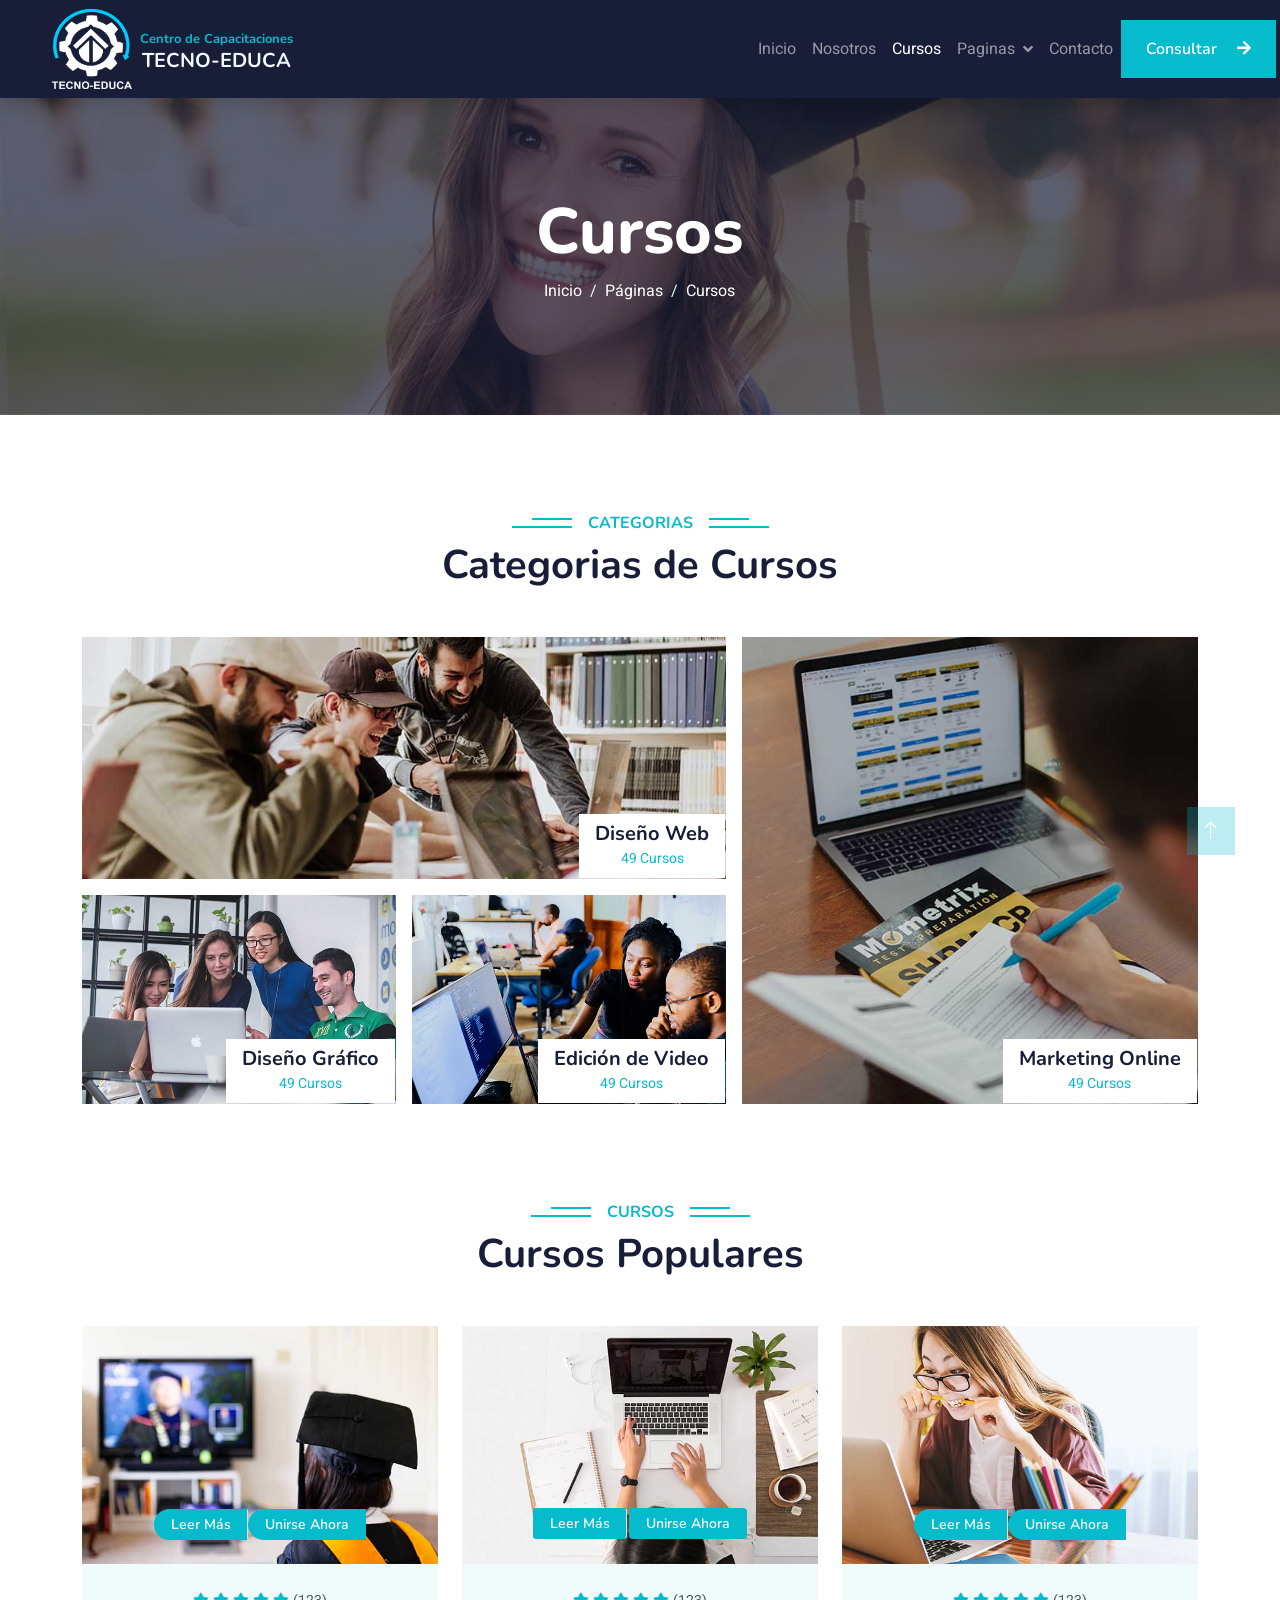
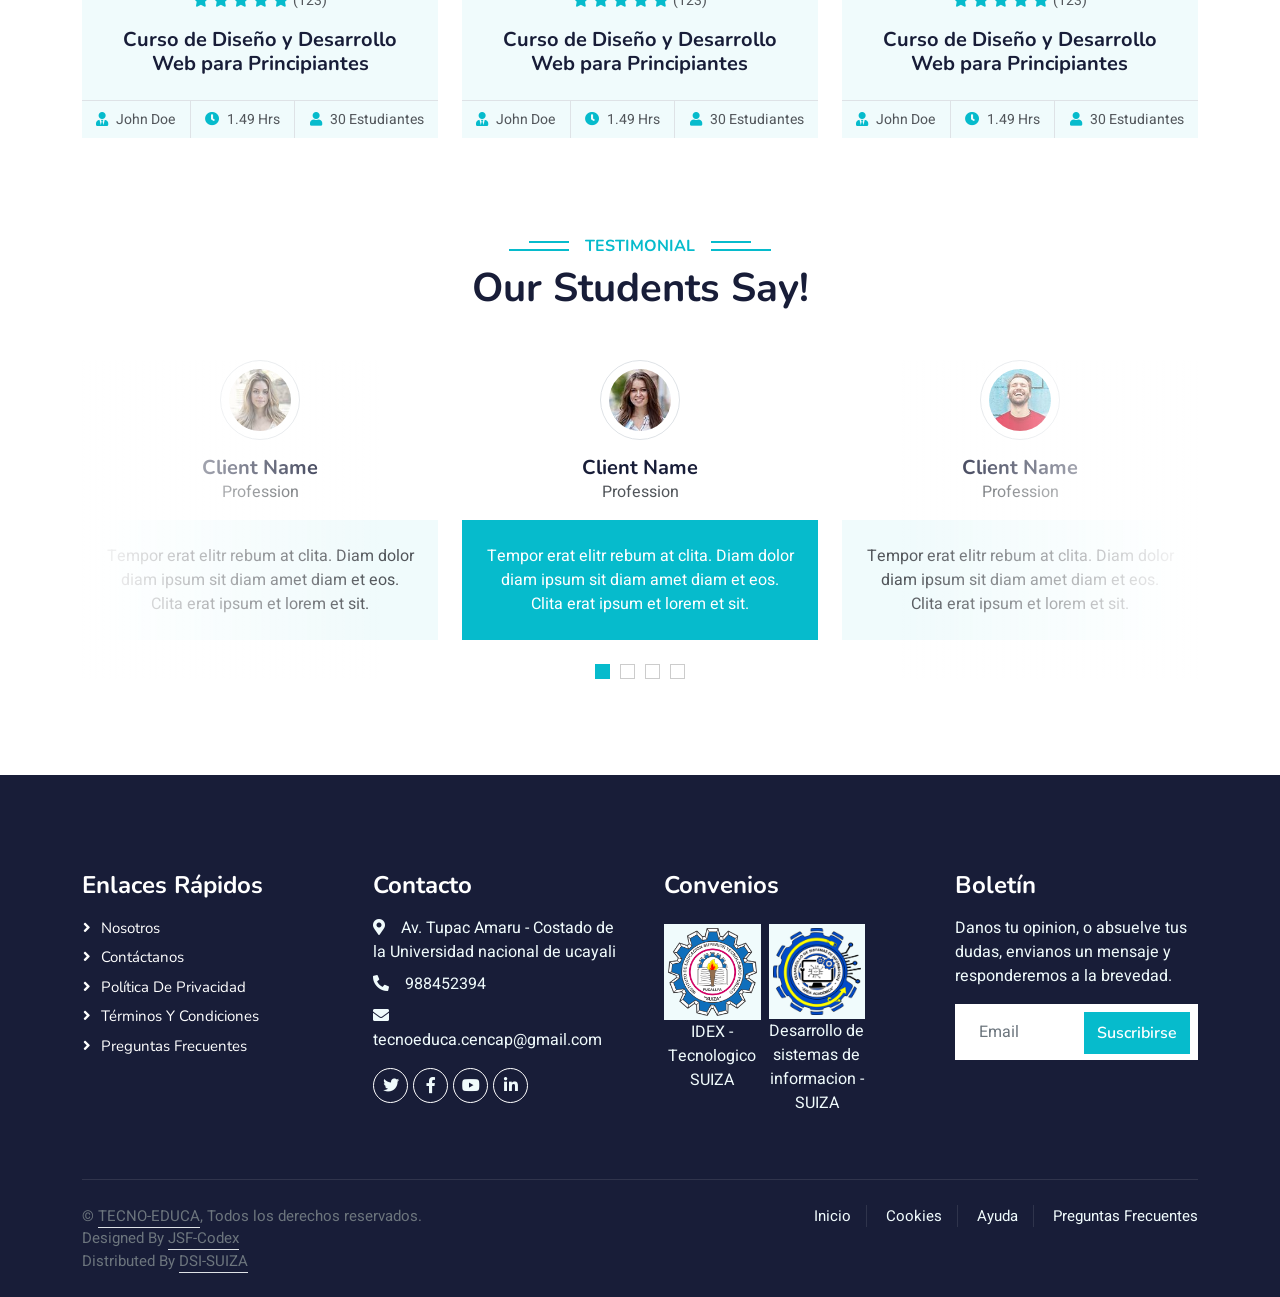
<file: courses.html>
<!DOCTYPE html>
<html lang="en">

<head>
    <meta charset="utf-8">
    <title>TECNO-EDUCA</title>
    <meta content="width=device-width, initial-scale=1.0" name="viewport">
    <meta content="" name="keywords">
    <meta content="" name="description">

    <!-- Favicon -->
   <link rel="icon" type="image/png" href="img/tecnoeduca.png">

    <!-- Google Web Fonts -->
    <link rel="preconnect" href="https://fonts.googleapis.com">
    <link rel="preconnect" href="https://fonts.gstatic.com" crossorigin>
    <link href="https://fonts.googleapis.com/css2?family=Heebo:wght@400;500;600&family=Nunito:wght@600;700;800&display=swap" rel="stylesheet">

    <!-- Icon Font Stylesheet -->
    <link href="https://cdnjs.cloudflare.com/ajax/libs/font-awesome/5.10.0/css/all.min.css" rel="stylesheet">
    <link href="https://cdn.jsdelivr.net/npm/bootstrap-icons@1.4.1/font/bootstrap-icons.css" rel="stylesheet">

    <!-- Libraries Stylesheet -->
    <link href="lib/animate/animate.min.css" rel="stylesheet">
    <link href="lib/owlcarousel/assets/owl.carousel.min.css" rel="stylesheet">

    <!-- Customized Bootstrap Stylesheet -->
    <link href="css/bootstrap.min.css" rel="stylesheet">

    <!-- Template Stylesheet -->
    <link href="css/style.css" rel="stylesheet">
    <link rel="stylesheet" href="css/personal.css">
</head>

<body>
    <!-- Spinner Start -->
    <div id="spinner" class="show bg-white position-fixed translate-middle w-100 vh-100 top-50 start-50 d-flex align-items-center justify-content-center">
        <div class="spinner-border text-primary loading" role="status">
            <span class="sr-only">Loading...</span>
        </div>
    </div>
    <!-- Spinner End -->


    <!-- Navbar Start -->
   <nav class="navbar navbar-expand-lg bg-dark navbar-dark shadow sticky-top p-1">
        <a href="index.html" class="navbar-brand d-flex align-items-center px-4 px-lg-5">
            <img class="logo" src="img/tecnoeduca.png" alt="">
            <h5 class="m-2 alinear text-light"> <span class="title text-primary" >Centro de Capacitaciones</span><br> TECNO-EDUCA </h5>
        </a>
        <button type="button" class="navbar-toggler me-2" data-bs-toggle="collapse" data-bs-target="#navbarCollapse">
            <span class="navbar-toggler-icon"></span>
        </button>
        <div class="collapse navbar-collapse" id="navbarCollapse">
            <div class="navbar-nav ms-auto p-4 p-lg-0">
                <a href="index.html" class="nav-item nav-link ">Inicio</a>
                <a href="about.html" class="nav-item nav-link">Nosotros</a>
                <a href="courses.html" class="nav-item nav-link active">Cursos</a>
                <div class="nav-item dropdown">
                    <a href="#" class="nav-link dropdown-toggle" data-bs-toggle="dropdown">Paginas</a>
                    <div class="dropdown-menu fade-down m-0">
                        <a href="team.html" class="dropdown-item">Nuesto Equipo</a>
                        <a href="testimonial.html" class="dropdown-item">Testimonial</a>
                        <a href="404.html" class="dropdown-item">404 Page</a>
                    </div>
                </div>
                <a href="contact.html" class="nav-item nav-link">Contacto</a>
            </div>
            <a href="contact.html" class="btn btn-primary py-3 px-lg-4 d-none d-lg-block ">
                Consultar <i class="fa fa-arrow-right ms-3"></i>
            </a>
        </div>
    </nav>
    <!-- Navbar End -->


    <!-- Header Start -->
    <div class="container-fluid bg-primary py-5 mb-5 page-header">
        <div class="container py-5">
            <div class="row justify-content-center">
                <div class="col-lg-10 text-center">
                    <h1 class="display-3 text-white animated slideInDown">Cursos</h1>
                    <nav aria-label="breadcrumb">
                        <ol class="breadcrumb justify-content-center">
                            <li class="breadcrumb-item"><a class="text-white" href="#">Inicio</a></li>
                            <li class="breadcrumb-item"><a class="text-white" href="#">Páginas</a></li>
                            <li class="breadcrumb-item text-white active" aria-current="page">Cursos</li>
                        </ol>
                    </nav>
                </div>
            </div>
        </div>
    </div>
    <!-- Header End -->


    <!-- Categories Start -->
    <div class="container-xxl py-5 category">
        <div class="container">
            <div class="text-center wow fadeInUp" data-wow-delay="0.1s">
                <h6 class="section-title bg-white text-center text-primary px-3">Categorias</h6>
                <h1 class="mb-5">Categorias de Cursos</h1>
            </div>
            <div class="row g-3">
                <div class="col-lg-7 col-md-6">
                    <div class="row g-3">
                        <div class="col-lg-12 col-md-12 wow zoomIn" data-wow-delay="0.1s">
                            <a class="position-relative d-block overflow-hidden" href="">
                                <img class="img-fluid" src="img/cat-1.jpg" alt="">
                                <div class="bg-white text-center position-absolute bottom-0 end-0 py-2 px-3 web_design">
                                    <h5 class="m-0">Diseño Web</h5>
                                    <small class="text-primary">49 Cursos</small>
                                </div>
                            </a>
                        </div>
                        <div class="col-lg-6 col-md-12 wow zoomIn" data-wow-delay="0.3s">
                            <a class="position-relative d-block overflow-hidden" href="">
                                <img class="img-fluid" src="img/cat-2.jpg" alt="">
                                <div class="bg-white text-center position-absolute bottom-0 end-0 py-2 px-3 web_design">
                                    <h5 class="m-0">Diseño Gráfico</h5>
                                    <small class="text-primary">49 Cursos</small>
                                </div>
                            </a>
                        </div>
                        <div class="col-lg-6 col-md-12 wow zoomIn" data-wow-delay="0.5s">
                            <a class="position-relative d-block overflow-hidden" href="">
                                <img class="img-fluid" src="img/cat-3.jpg" alt="">
                                <div class="bg-white text-center position-absolute bottom-0 end-0 py-2 px-3 web_design">
                                    <h5 class="m-0">Edición de Video</h5>
                                    <small class="text-primary">49 Cursos</small>
                                </div>
                            </a>
                        </div>
                    </div>
                </div>
                <div class="col-lg-5 col-md-6 wow zoomIn s2" data-wow-delay="0.7s">
                    <a class="position-relative d-block h-100 overflow-hidden" href="">
                        <img class="img-fluid position-absolute w-100 h-100 imagen_about" src="img/cat-4.jpg" alt="">
                        <div class="bg-white text-center position-absolute bottom-0 end-0 py-2 px-3 web_design" >
                            <h5 class="m-0">Marketing Online</h5>
                            <small class="text-primary">49 Cursos</small>
                        </div>
                    </a>
                </div>
            </div>
        </div>
    </div>
    <!-- Categories Start -->


    <!-- Courses Start -->
    <div class="container-xxl py-5">
        <div class="container">
            <div class="text-center wow fadeInUp" data-wow-delay="0.1s">
                <h6 class="section-title bg-white text-center text-primary px-3">Cursos</h6>
                <h1 class="mb-5">Cursos Populares</h1>
            </div>
            <div class="row g-4 justify-content-center">
                <div class="col-lg-4 col-md-6 wow fadeInUp" data-wow-delay="0.1s">
                    <div class="course-item bg-light">
                        <div class="position-relative overflow-hidden">
                            <img class="img-fluid" src="img/course-1.jpg" alt="">
                            <div class="w-100 d-flex justify-content-center position-absolute bottom-0 start-0 mb-4">
                                <a href="#" class="flex-shrink-0 btn btn-sm btn-primary px-3 border-end courses_start" >Leer Más</a>
                                <a href="#" class="flex-shrink-0 btn btn-sm btn-primary px-3 courses_start" >Unirse Ahora</a>
                            </div>
                        </div>
                        <div class="text-center p-4 pb-0">
                            <!-- <h3 class="mb-0">$149.00</h3> -->
                            <div class="mb-3">
                                <small class="fa fa-star text-primary"></small>
                                <small class="fa fa-star text-primary"></small>
                                <small class="fa fa-star text-primary"></small>
                                <small class="fa fa-star text-primary"></small>
                                <small class="fa fa-star text-primary"></small>
                                <small>(123)</small>
                            </div>
                            <h5 class="mb-4">Curso de Diseño y Desarrollo Web para Principiantes</h5>
                        </div>
                        <div class="d-flex border-top">
                            <small class="flex-fill text-center border-end py-2"><i class="fa fa-user-tie text-primary me-2"></i>John Doe</small>
                            <small class="flex-fill text-center border-end py-2"><i class="fa fa-clock text-primary me-2"></i>1.49 Hrs</small>
                            <small class="flex-fill text-center py-2"><i class="fa fa-user text-primary me-2"></i>30 Estudiantes</small>
                        </div>
                    </div>
                </div>
                <div class="col-lg-4 col-md-6 wow fadeInUp" data-wow-delay="0.3s">
                    <div class="course-item bg-light">
                        <div class="position-relative overflow-hidden">
                            <img class="img-fluid" src="img/course-2.jpg" alt="">
                            <div class="w-100 d-flex justify-content-center position-absolute bottom-0 start-0 mb-4">
                                <a href="#" class="flex-shrink-0 btn btn-sm btn-primary px-3 border-end web_design">Leer Más</a>
                                <a href="#" class="flex-shrink-0 btn btn-sm btn-primary px-3 web_design">Unirse Ahora</a>
                            </div>
                        </div>
                        <div class="text-center p-4 pb-0">
                            <!-- <h3 class="mb-0">$149.00</h3> -->
                            <div class="mb-3">
                                <small class="fa fa-star text-primary"></small>
                                <small class="fa fa-star text-primary"></small>
                                <small class="fa fa-star text-primary"></small>
                                <small class="fa fa-star text-primary"></small>
                                <small class="fa fa-star text-primary"></small>
                                <small>(123)</small>
                            </div>
                            <h5 class="mb-4">Curso de Diseño y Desarrollo Web para Principiantes</h5>
                        </div>
                        <div class="d-flex border-top">
                            <small class="flex-fill text-center border-end py-2"><i class="fa fa-user-tie text-primary me-2"></i>John Doe</small>
                            <small class="flex-fill text-center border-end py-2"><i class="fa fa-clock text-primary me-2"></i>1.49 Hrs</small>
                            <small class="flex-fill text-center py-2"><i class="fa fa-user text-primary me-2"></i>30 Estudiantes</small>
                        </div>
                    </div>
                </div>
                <div class="col-lg-4 col-md-6 wow fadeInUp" data-wow-delay="0.5s">
                    <div class="course-item bg-light">
                        <div class="position-relative overflow-hidden">
                            <img class="img-fluid" src="img/course-3.jpg" alt="">
                            <div class="w-100 d-flex justify-content-center position-absolute bottom-0 start-0 mb-4">
                                <a href="#" class="flex-shrink-0 btn btn-sm btn-primary px-3 border-end courses_start">Leer Más</a>
                                <a href="#" class="flex-shrink-0 btn btn-sm btn-primary px-3 courses_start" >Unirse Ahora</a>
                            </div>
                        </div>
                        <div class="text-center p-4 pb-0">
                            <!-- <h3 class="mb-0">$149.00</h3> -->
                            <div class="mb-3">
                                <small class="fa fa-star text-primary"></small>
                                <small class="fa fa-star text-primary"></small>
                                <small class="fa fa-star text-primary"></small>
                                <small class="fa fa-star text-primary"></small>
                                <small class="fa fa-star text-primary"></small>
                                <small>(123)</small>
                            </div>
                            <h5 class="mb-4">Curso de Diseño y Desarrollo Web para Principiantes</h5>
                        </div>
                        <div class="d-flex border-top">
                            <small class="flex-fill text-center border-end py-2"><i class="fa fa-user-tie text-primary me-2"></i>John Doe</small>
                            <small class="flex-fill text-center border-end py-2"><i class="fa fa-clock text-primary me-2"></i>1.49 Hrs</small>
                            <small class="flex-fill text-center py-2"><i class="fa fa-user text-primary me-2"></i>30 Estudiantes</small>
                        </div>
                    </div>
                </div>
            </div>
        </div>
    </div>
    <!-- Courses End -->


    <!-- Testimonial Start -->
     <div class="container-xxl py-5 wow fadeInUp" data-wow-delay="0.1s">
        <div class="container">
            <div class="text-center">
                <h6 class="section-title bg-white text-center text-primary px-3">Testimonial</h6>
                <h1 class="mb-5">Our Students Say!</h1>
            </div>
            <div class="owl-carousel testimonial-carousel position-relative">
                <div class="testimonial-item text-center">
                    <img class="border rounded-circle p-2 mx-auto mb-3" src="img/testimonial-1.jpg" style="width: 80px; height: 80px;">
                    <h5 class="mb-0">Client Name</h5>
                    <p>Profession</p>
                    <div class="testimonial-text bg-light text-center p-4">
                    <p class="mb-0">Tempor erat elitr rebum at clita. Diam dolor diam ipsum sit diam amet diam et eos. Clita erat ipsum et lorem et sit.</p>
                    </div>
                </div>
                <div class="testimonial-item text-center">
                    <img class="border rounded-circle p-2 mx-auto mb-3" src="img/testimonial-2.jpg" style="width: 80px; height: 80px;">
                    <h5 class="mb-0">Client Name</h5>
                    <p>Profession</p>
                    <div class="testimonial-text bg-light text-center p-4">
                    <p class="mb-0">Tempor erat elitr rebum at clita. Diam dolor diam ipsum sit diam amet diam et eos. Clita erat ipsum et lorem et sit.</p>
                    </div>
                </div>
                <div class="testimonial-item text-center">
                    <img class="border rounded-circle p-2 mx-auto mb-3" src="img/testimonial-3.jpg" style="width: 80px; height: 80px;">
                    <h5 class="mb-0">Client Name</h5>
                    <p>Profession</p>
                    <div class="testimonial-text bg-light text-center p-4">
                    <p class="mb-0">Tempor erat elitr rebum at clita. Diam dolor diam ipsum sit diam amet diam et eos. Clita erat ipsum et lorem et sit.</p>
                    </div>
                </div>
                <div class="testimonial-item text-center">
                    <img class="border rounded-circle p-2 mx-auto mb-3" src="img/testimonial-4.jpg" style="width: 80px; height: 80px;">
                    <h5 class="mb-0">Client Name</h5>
                    <p>Profession</p>
                    <div class="testimonial-text bg-light text-center p-4">
                    <p class="mb-0">Tempor erat elitr rebum at clita. Diam dolor diam ipsum sit diam amet diam et eos. Clita erat ipsum et lorem et sit.</p>
                    </div>
                </div>
            </div>
        </div>
    </div>
    <!-- Testimonial End -->
        

    <!-- Footer Start -->
    <div class="container-fluid bg-dark text-light footer pt-5 mt-5 wow fadeIn" data-wow-delay="0.1s">
        <div class="container py-5">
            <div class="row g-5">
                <div class="col-lg-3 col-md-6">
                    <h4 class="text-white mb-3">Enlaces Rápidos</h4>
                    <a class="btn btn-link" href="">Nosotros</a>
                    <a class="btn btn-link" href="">Contáctanos</a>
                    <a class="btn btn-link" href="">Política de Privacidad</a>
                    <a class="btn btn-link" href="">Términos y Condiciones</a>
                    <a class="btn btn-link" href="">Preguntas Frecuentes</a>
                </div>
                <div class="col-lg-3 col-md-6">
                    <h4 class="text-white mb-3">Contacto</h4>
                    <p class="mb-2"><i class="fa fa-map-marker-alt me-3"></i>Av. Tupac Amaru - Costado de la Universidad nacional de ucayali</p>
                    <p class="mb-2"><i class="fa fa-phone-alt me-3"></i>988452394</p>
                    <p class="mb-2"><i class="fa fa-envelope me-3"></i>tecnoeduca.cencap@gmail.com</p>
                    <div class="d-flex pt-2">
                        <a class="btn btn-outline-light btn-social" href=""><i class="fab fa-twitter"></i></a>
                        <a class="btn btn-outline-light btn-social" href=""><i class="fab fa-facebook-f"></i></a>
                        <a class="btn btn-outline-light btn-social" href=""><i class="fab fa-youtube"></i></a>
                        <a class="btn btn-outline-light btn-social" href=""><i class="fab fa-linkedin-in"></i></a>
                    </div>
                </div>
                <div class="col-lg-3 col-md-6 ">
                    <h4 class="text-white mb-3">Convenios</h4>
                    <div class="row g-2 pt-2">
                        <div class="col-5">
                            <img class="img-fluid bg-light p-1" src="img/logo_suiza_n.png" alt="">
                            <p class="text-center" >IDEX - Tecnologico SUIZA </p>
                        </div>
                        <div class="col-5">
                            <img class="img-fluid bg-light p-1" src="img/logo_dsi.png" alt="">
                            <p class="text-center" >Desarrollo de sistemas de informacion - SUIZA</p>
                        </div>
                        <!-- <div class="col-4">
                            <img class="img-fluid bg-light p-1" src="img/course-3.jpg" alt="">
                        </div>
                        <div class="col-4">
                            <img class="img-fluid bg-light p-1" src="img/course-2.jpg" alt="">
                        </div>
                        <div class="col-4">
                            <img class="img-fluid bg-light p-1" src="img/course-3.jpg" alt="">
                        </div>
                        <div class="col-4">
                            <img class="img-fluid bg-light p-1" src="img/course-1.jpg" alt="">
                        </div> -->
                    </div>
                </div>
                <div class="col-lg-3 col-md-6">
                    <h4 class="text-white mb-3">Boletín</h4>
                    <p>Danos tu opinion, o absuelve tus dudas, envianos un mensaje y responderemos a la brevedad.</p>
                    <div class="position-relative mx-auto" style="max-width: 400px;">
                        <input class="form-control border-0 w-100 py-3 ps-4 pe-5" type="text" placeholder="Email">
                        <button type="button" class="btn btn-primary py-2 position-absolute top-0 end-0 mt-2 me-2">Suscribirse</button>
                    </div>
                </div>
            </div>
        </div>
        <div class="container">
            <div class="copyright">
                <div class="row">
                    <div class="col-md-6 text-center text-md-start mb-3 mb-md-0 text-secondary">
                        &copy; <a class="border-bottom text-secondary" href="#">TECNO-EDUCA</a>, Todos los derechos reservados. <br>

                        Designed By <a class="border-bottom text-secondary" href="#">JSF-Codex</a><br>
                        Distributed By <a class="border-bottom text-secondary" href="#">DSI-SUIZA</a>
                    </div>
                    <div class="col-md-6 text-center text-md-end">
                        <div class="footer-menu">
                            <a href="index.html">Inicio</a>
                            <a href="#">Cookies</a>
                            <a href="#">Ayuda</a>
                            <a href="#">Preguntas Frecuentes</a>
                        </div>
                    </div>
                </div>
            </div>
        </div>
    </div>
    <!-- Footer End -->


    <!-- Back to Top -->
    <a href="#" class="btn btn-lg btn-primary btn-lg-square back-to-top"><i class="bi bi-arrow-up"></i></a>


    <!-- JavaScript Libraries -->
    <script src="https://code.jquery.com/jquery-3.4.1.min.js"></script>
    <script src="https://cdn.jsdelivr.net/npm/bootstrap@5.0.0/dist/js/bootstrap.bundle.min.js"></script>
    <script src="lib/wow/wow.min.js"></script>
    <script src="lib/easing/easing.min.js"></script>
    <script src="lib/waypoints/waypoints.min.js"></script>
    <script src="lib/owlcarousel/owl.carousel.min.js"></script>

    <!-- Template Javascript -->
    <script src="js/main.js"></script>
</body>

</html>
</file>
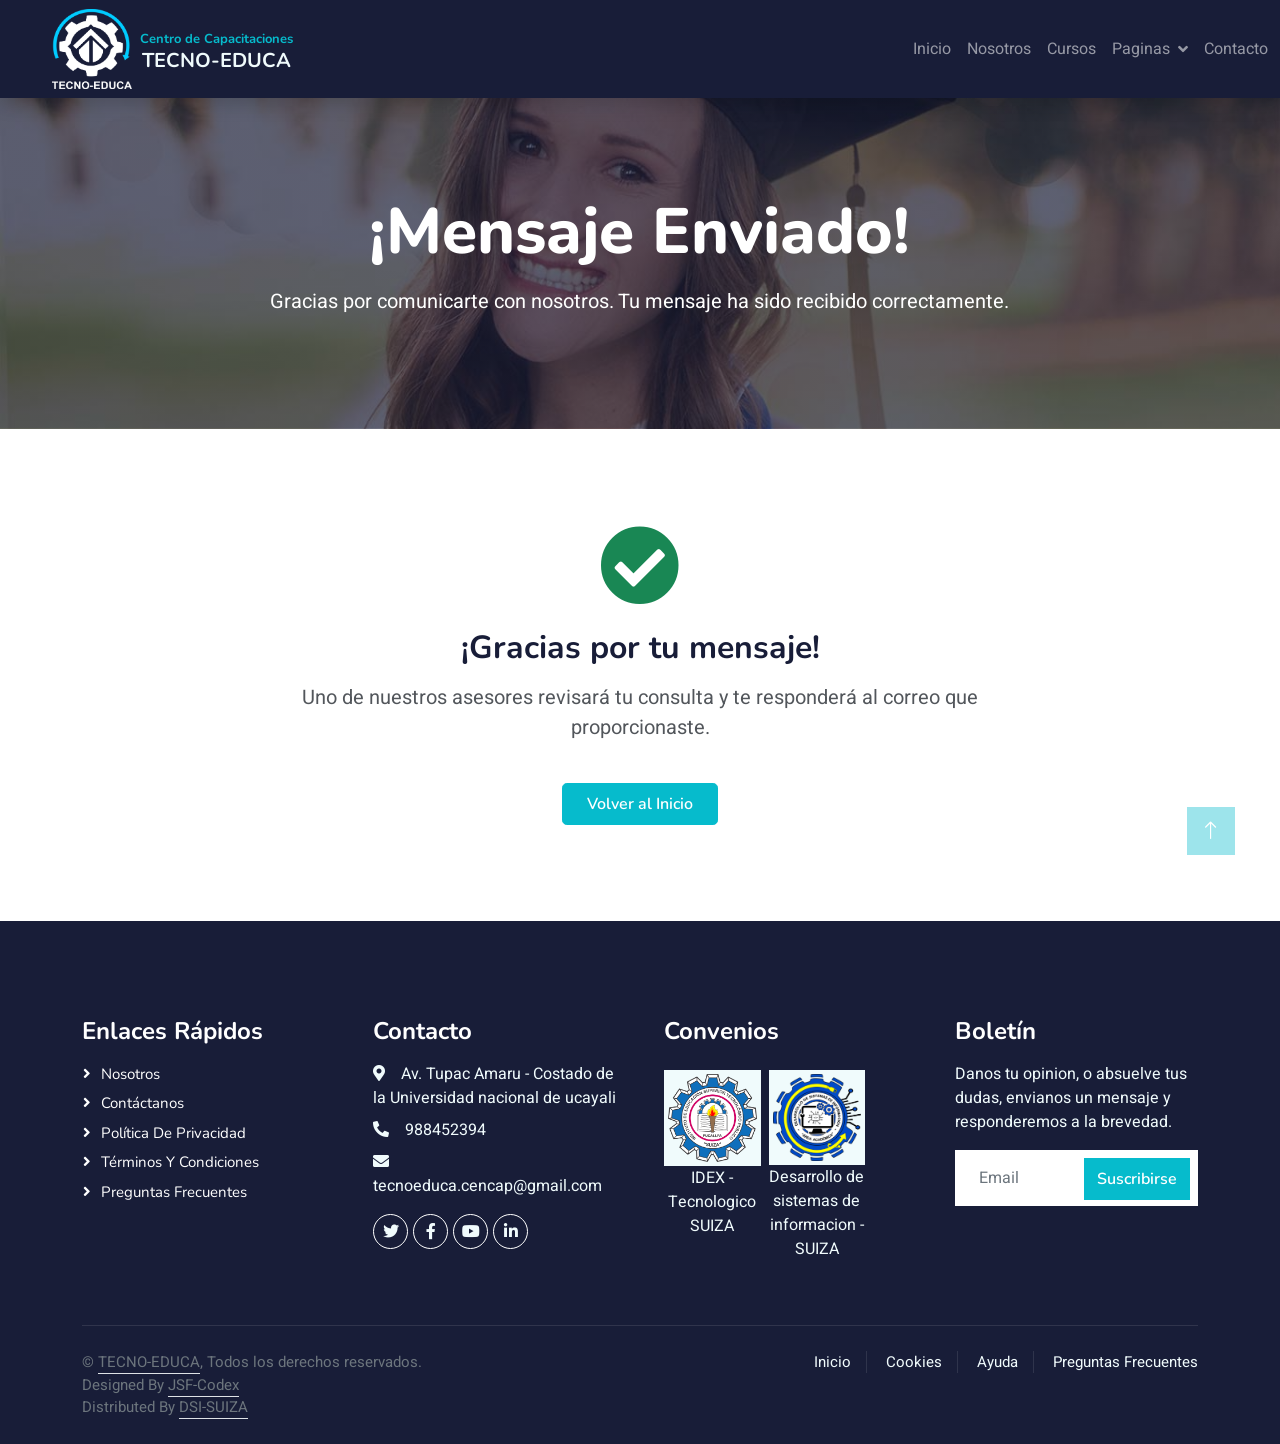
<file: gracias.html>
<!DOCTYPE html>
<html lang="es">

<head>
    <meta charset="utf-8">
    <title>Mensaje Enviado - Tecno-Educa</title>
    <meta content="width=device-width, initial-scale=1.0" name="viewport">

    <!-- Favicon -->
    <link rel="icon" type="image/png" href="img/tecnoeduca.png">

    <!-- Google Web Fonts -->
    <link rel="preconnect" href="https://fonts.googleapis.com">
    <link rel="preconnect" href="https://fonts.gstatic.com" crossorigin>
    <link href="https://fonts.googleapis.com/css2?family=Heebo:wght@400;500;600&family=Nunito:wght@600;700;800&display=swap" rel="stylesheet">

    <!-- Icon Font Stylesheet -->
    <link href="https://cdnjs.cloudflare.com/ajax/libs/font-awesome/5.10.0/css/all.min.css" rel="stylesheet">
    <link href="https://cdn.jsdelivr.net/npm/bootstrap-icons@1.4.1/font/bootstrap-icons.css" rel="stylesheet">

    <!-- Libraries Stylesheet -->
    <link href="lib/animate/animate.min.css" rel="stylesheet">
    <link href="lib/owlcarousel/assets/owl.carousel.min.css" rel="stylesheet">

    <!-- Customized Bootstrap Stylesheet -->
    <link href="css/bootstrap.min.css" rel="stylesheet">

    <!-- Template Stylesheet -->
    <link href="css/style.css" rel="stylesheet">
    <link rel="stylesheet" href="css/personal.css">
</head>

<body>

    <!-- Spinner Start -->
    <div id="spinner" class="show bg-white position-fixed translate-middle w-100 vh-100 top-50 start-50 d-flex align-items-center justify-content-center">
        <div class="spinner-border text-primary loading" role="status">
            <span class="sr-only">Cargando...</span>
        </div>
    </div>
    <!-- Spinner End -->

    <!-- Navbar Start -->
    <nav class="navbar navbar-expand-lg bg-dark navbar-dark shadow sticky-top p-1">
        <a href="index.html" class="navbar-brand d-flex align-items-center px-4 px-lg-5">
            <img class="logo" src="img/tecnoeduca.png" alt="">
            <h5 class="m-2 alinear text-light">
                <span class="title text-primary">Centro de Capacitaciones</span><br> TECNO-EDUCA
            </h5>
        </a>
        <button type="button" class="navbar-toggler me-2" data-bs-toggle="collapse" data-bs-target="#navbarCollapse">
            <span class="navbar-toggler-icon"></span>
        </button>
        <div class="collapse navbar-collapse" id="navbarCollapse">
            <div class="navbar-nav ms-auto p-4 p-lg-0">
                <a href="index.html" class="nav-item nav-link">Inicio</a>
                <a href="about.html" class="nav-item nav-link">Nosotros</a>
                <a href="courses.html" class="nav-item nav-link">Cursos</a>
                <div class="nav-item dropdown">
                    <a href="#" class="nav-link dropdown-toggle" data-bs-toggle="dropdown">Paginas</a>
                    <div class="dropdown-menu fade-down m-0">
                        <a href="team.html" class="dropdown-item">Nuestro Equipo</a>
                        <a href="testimonial.html" class="dropdown-item">Testimonial</a>
                        <a href="404.html" class="dropdown-item">404 Page</a>
                    </div>
                </div>
                <a href="contact.html" class="nav-item nav-link">Contacto</a>
            </div>
        </div>
    </nav>
    <!-- Navbar End -->

    <!-- Header Start -->
    <div class="container-fluid bg-primary py-5 mb-5 page-header">
        <div class="container py-5">
            <div class="row justify-content-center">
                <div class="col-lg-10 text-center">
                    <h1 class="display-3 text-white animated slideInDown">¡Mensaje Enviado!</h1>
                    <p class="text-white mt-3 fs-5">
                        Gracias por comunicarte con nosotros. Tu mensaje ha sido recibido correctamente.
                    </p>
                </div>
            </div>
        </div>
    </div>
    <!-- Header End -->

    <!-- Información de éxito -->
    <div class="container py-5">
        <div class="row justify-content-center">
            <div class="col-lg-8 text-center wow fadeInUp" data-wow-delay="0.2s">
                <i class="fa fa-check-circle text-success" style="font-size: 80px;"></i>
                <h2 class="mt-4">¡Gracias por tu mensaje!</h2>
                <p class="mt-3 fs-5">
                    Uno de nuestros asesores revisará tu consulta y te responderá al correo que proporcionaste.
                </p>
                <a href="index.html" class="btn btn-primary px-4 py-2 mt-4 rounded-3">
                    Volver al Inicio
                </a>
            </div>
        </div>
    </div>

    <!-- Footer Start -->
    <div class="container-fluid bg-dark text-light footer pt-5 mt-5 wow fadeIn" data-wow-delay="0.1s">
        <div class="container py-5">
            <div class="row g-5">
                <div class="col-lg-3 col-md-6">
                    <h4 class="text-white mb-3">Enlaces Rápidos</h4>
                    <a class="btn btn-link" href="">Nosotros</a>
                    <a class="btn btn-link" href="">Contáctanos</a>
                    <a class="btn btn-link" href="">Política de Privacidad</a>
                    <a class="btn btn-link" href="">Términos y Condiciones</a>
                    <a class="btn btn-link" href="">Preguntas Frecuentes</a>
                </div>
                <div class="col-lg-3 col-md-6">
                    <h4 class="text-white mb-3">Contacto</h4>
                    <p class="mb-2"><i class="fa fa-map-marker-alt me-3"></i>Av. Tupac Amaru - Costado de la Universidad nacional de ucayali</p>
                    <p class="mb-2"><i class="fa fa-phone-alt me-3"></i>988452394</p>
                    <p class="mb-2"><i class="fa fa-envelope me-3"></i>tecnoeduca.cencap@gmail.com</p>
                    <div class="d-flex pt-2">
                        <a class="btn btn-outline-light btn-social" href=""><i class="fab fa-twitter"></i></a>
                        <a class="btn btn-outline-light btn-social" href=""><i class="fab fa-facebook-f"></i></a>
                        <a class="btn btn-outline-light btn-social" href=""><i class="fab fa-youtube"></i></a>
                        <a class="btn btn-outline-light btn-social" href=""><i class="fab fa-linkedin-in"></i></a>
                    </div>
                </div>
                <div class="col-lg-3 col-md-6 ">
                    <h4 class="text-white mb-3">Convenios</h4>
                    <div class="row g-2 pt-2">
                        <div class="col-5">
                            <img class="img-fluid bg-light p-1" src="img/logo_suiza_n.png" alt="">
                            <p class="text-center" >IDEX - Tecnologico SUIZA </p>
                        </div>
                        <div class="col-5">
                            <img class="img-fluid bg-light p-1" src="img/logo_dsi.png" alt="">
                            <p class="text-center" >Desarrollo de sistemas de informacion - SUIZA</p>
                        </div>
                        <!-- <div class="col-4">
                            <img class="img-fluid bg-light p-1" src="img/course-3.jpg" alt="">
                        </div>
                        <div class="col-4">
                            <img class="img-fluid bg-light p-1" src="img/course-2.jpg" alt="">
                        </div>
                        <div class="col-4">
                            <img class="img-fluid bg-light p-1" src="img/course-3.jpg" alt="">
                        </div>
                        <div class="col-4">
                            <img class="img-fluid bg-light p-1" src="img/course-1.jpg" alt="">
                        </div> -->
                    </div>
                </div>
                <div class="col-lg-3 col-md-6">
                    <h4 class="text-white mb-3">Boletín</h4>
                    <p>Danos tu opinion, o absuelve tus dudas, envianos un mensaje y responderemos a la brevedad.</p>
                    <div class="position-relative mx-auto" style="max-width: 400px;">
                        <input class="form-control border-0 w-100 py-3 ps-4 pe-5" type="text" placeholder="Email">
                        <button type="button" class="btn btn-primary py-2 position-absolute top-0 end-0 mt-2 me-2">Suscribirse</button>
                    </div>
                </div>
            </div>
        </div>
        <div class="container">
            <div class="copyright">
                <div class="row">
                    <div class="col-md-6 text-center text-md-start mb-3 mb-md-0 text-secondary">
                        &copy; <a class="border-bottom text-secondary" href="#">TECNO-EDUCA</a>, Todos los derechos reservados. <br>

                        Designed By <a class="border-bottom text-secondary" href="#">JSF-Codex</a><br>
                        Distributed By <a class="border-bottom text-secondary" href="#">DSI-SUIZA</a>
                    </div>
                    <div class="col-md-6 text-center text-md-end">
                        <div class="footer-menu">
                            <a href="index.html">Inicio</a>
                            <a href="#">Cookies</a>
                            <a href="#">Ayuda</a>
                            <a href="#">Preguntas Frecuentes</a>
                        </div>
                    </div>
                </div>
            </div>
        </div>
    </div>
    <!-- Footer End -->

    <a href="#" class="btn btn-lg btn-primary btn-lg-square back-to-top">
        <i class="bi bi-arrow-up"></i>
    </a>

    <!-- JavaScript Libraries -->
    <script src="https://code.jquery.com/jquery-3.4.1.min.js"></script>
    <script src="https://cdn.jsdelivr.net/npm/bootstrap@5.0.0/dist/js/bootstrap.bundle.min.js"></script>
    <script src="lib/wow/wow.min.js"></script>
    <script src="lib/easing/easing.min.js"></script>
    <script src="lib/waypoints/waypoints.min.js"></script>
    <script src="lib/owlcarousel/owl.carousel.min.js"></script>

    <script src="js/main.js"></script>
</body>

</html>
</file>
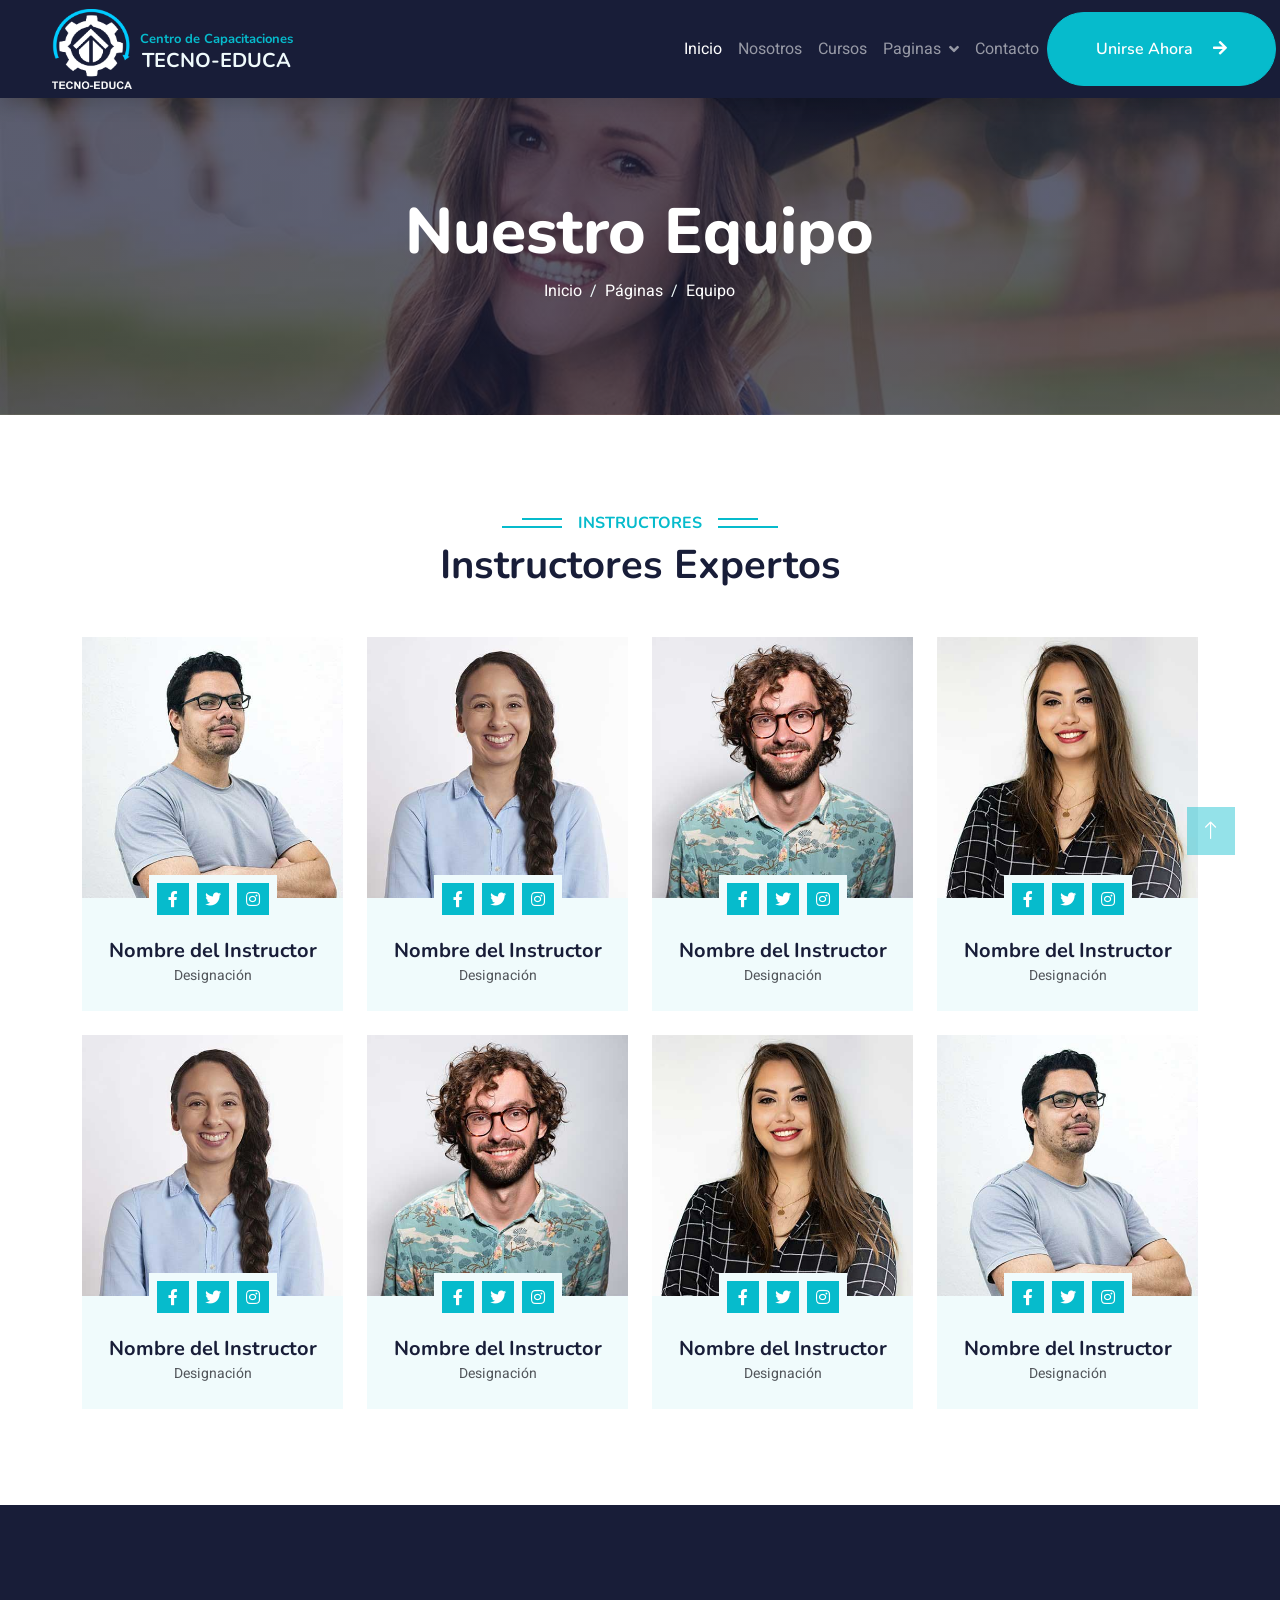
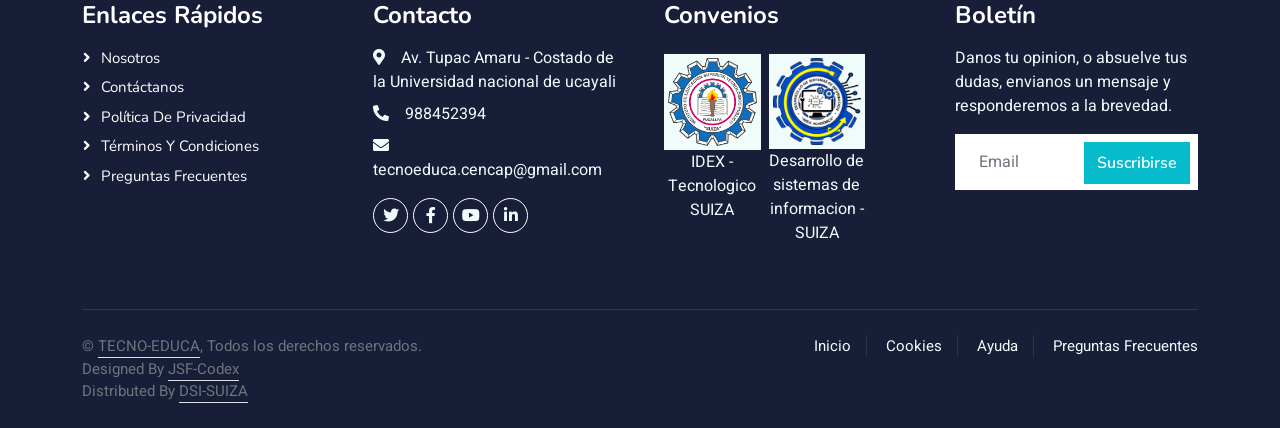
<file: team.html>
<!DOCTYPE html>
<html lang="en">

<head>
    <meta charset="utf-8">
    <title>TECNO-EDUCA</title>
    <meta content="width=device-width, initial-scale=1.0" name="viewport">
    <meta content="" name="keywords">
    <meta content="" name="description">

    <!-- Favicon -->
    <link rel="icon" type="image/png" href="img/tecnoeduca.png">

    <!-- Google Web Fonts -->
    <link rel="preconnect" href="https://fonts.googleapis.com">
    <link rel="preconnect" href="https://fonts.gstatic.com" crossorigin>
    <link href="https://fonts.googleapis.com/css2?family=Heebo:wght@400;500;600&family=Nunito:wght@600;700;800&display=swap" rel="stylesheet">

    <!-- Icon Font Stylesheet -->
    <link href="https://cdnjs.cloudflare.com/ajax/libs/font-awesome/5.10.0/css/all.min.css" rel="stylesheet">
    <link href="https://cdn.jsdelivr.net/npm/bootstrap-icons@1.4.1/font/bootstrap-icons.css" rel="stylesheet">

    <!-- Libraries Stylesheet -->
    <link href="lib/animate/animate.min.css" rel="stylesheet">
    <link href="lib/owlcarousel/assets/owl.carousel.min.css" rel="stylesheet">

    <!-- Customized Bootstrap Stylesheet -->
    <link href="css/bootstrap.min.css" rel="stylesheet">

    <!-- Template Stylesheet -->
    <link href="css/style.css" rel="stylesheet">
    <link rel="stylesheet" href="css/personal.css">
</head>

<body>
    <!-- Spinner Start -->
    <div id="spinner" class="show bg-white position-fixed translate-middle w-100 vh-100 top-50 start-50 d-flex align-items-center justify-content-center">
        <div class="spinner-border text-primary" style="width: 3rem; height: 3rem;" role="status">
            <span class="sr-only">Loading...</span>
        </div>
    </div>
    <!-- Spinner End -->


    <!-- Navbar Start -->
     <nav class="navbar navbar-expand-lg bg-dark navbar-dark shadow sticky-top p-1">
        <a href="index.html" class="navbar-brand d-flex align-items-center px-4 px-lg-5">
            <img class="logo" src="img/tecnoeduca.png" alt="">
            <h5 class="m-2 alinear text-light"> <span class="title text-primary" >Centro de Capacitaciones</span><br> TECNO-EDUCA </h5>
        </a>
        <button type="button" class="navbar-toggler me-2" data-bs-toggle="collapse" data-bs-target="#navbarCollapse">
            <span class="navbar-toggler-icon"></span>
        </button>
        <div class="collapse navbar-collapse" id="navbarCollapse">
            <div class="navbar-nav ms-auto p-4 p-lg-0">
                <a href="index.html" class="nav-item nav-link active">Inicio</a>
                <a href="about.html" class="nav-item nav-link">Nosotros</a>
                <a href="courses.html" class="nav-item nav-link">Cursos</a>
                <div class="nav-item dropdown">
                    <a href="#" class="nav-link dropdown-toggle" data-bs-toggle="dropdown">Paginas</a>
                    <div class="dropdown-menu fade-down m-0">
                        <a href="team.html" class="dropdown-item">Nuesto Equipo</a>
                        <a href="testimonial.html" class="dropdown-item">Testimonial</a>
                        <a href="404.html" class="dropdown-item">404 Page</a>
                    </div>
                </div>
                <a href="contact.html" class="nav-item nav-link">Contacto</a>
            </div>
            <a href="#" class="btn btn-primary py-4 px-lg-5 d-none d-lg-block rounded-pill">
                Unirse Ahora <i class="fa fa-arrow-right ms-3"></i>
            </a>
        </div>
    </nav>
    <!-- Navbar End -->


    <!-- Header Start -->
    <div class="container-fluid bg-primary py-5 mb-5 page-header">
        <div class="container py-5">
            <div class="row justify-content-center">
                <div class="col-lg-10 text-center">
                    <h1 class="display-3 text-white animated slideInDown">Nuestro Equipo</h1>
                    <nav aria-label="breadcrumb">
                        <ol class="breadcrumb justify-content-center">
                            <li class="breadcrumb-item"><a class="text-white" href="#">Inicio</a></li>
                            <li class="breadcrumb-item"><a class="text-white" href="#">Páginas</a></li>
                            <li class="breadcrumb-item text-white active" aria-current="page">Equipo</li>
                        </ol>
                    </nav>
                </div>
            </div>
        </div>
    </div>
    <!-- Header End -->


    <!-- Team Start -->
    <div class="container-xxl py-5">
        <div class="container">
            <div class="text-center wow fadeInUp" data-wow-delay="0.1s">
                <h6 class="section-title bg-white text-center text-primary px-3">Instructores</h6>
                <h1 class="mb-5">Instructores Expertos</h1>
            </div>
            <div class="row g-4">
                <div class="col-lg-3 col-md-6 wow fadeInUp" data-wow-delay="0.1s">
                    <div class="team-item bg-light">
                        <div class="overflow-hidden">
                            <img class="img-fluid" src="img/team-1.jpg" alt="">
                        </div>
                        <div class="position-relative d-flex justify-content-center" style="margin-top: -23px;">
                            <div class="bg-light d-flex justify-content-center pt-2 px-1">
                                <a class="btn btn-sm-square btn-primary mx-1" href=""><i class="fab fa-facebook-f"></i></a>
                                <a class="btn btn-sm-square btn-primary mx-1" href=""><i class="fab fa-twitter"></i></a>
                                <a class="btn btn-sm-square btn-primary mx-1" href=""><i class="fab fa-instagram"></i></a>
                            </div>
                        </div>
                        <div class="text-center p-4">
                            <h5 class="mb-0">Nombre del Instructor</h5>
                            <small>Designación</small>
                        </div>
                    </div>
                </div>
                <div class="col-lg-3 col-md-6 wow fadeInUp" data-wow-delay="0.3s">
                    <div class="team-item bg-light">
                        <div class="overflow-hidden">
                            <img class="img-fluid" src="img/team-2.jpg" alt="">
                        </div>
                        <div class="position-relative d-flex justify-content-center" style="margin-top: -23px;">
                            <div class="bg-light d-flex justify-content-center pt-2 px-1">
                                <a class="btn btn-sm-square btn-primary mx-1" href=""><i class="fab fa-facebook-f"></i></a>
                                <a class="btn btn-sm-square btn-primary mx-1" href=""><i class="fab fa-twitter"></i></a>
                                <a class="btn btn-sm-square btn-primary mx-1" href=""><i class="fab fa-instagram"></i></a>
                            </div>
                        </div>
                        <div class="text-center p-4">
                            <h5 class="mb-0">Nombre del Instructor</h5>
                            <small>Designación</small>
                        </div>
                    </div>
                </div>
                <div class="col-lg-3 col-md-6 wow fadeInUp" data-wow-delay="0.5s">
                    <div class="team-item bg-light">
                        <div class="overflow-hidden">
                            <img class="img-fluid" src="img/team-3.jpg" alt="">
                        </div>
                        <div class="position-relative d-flex justify-content-center" style="margin-top: -23px;">
                            <div class="bg-light d-flex justify-content-center pt-2 px-1">
                                <a class="btn btn-sm-square btn-primary mx-1" href=""><i class="fab fa-facebook-f"></i></a>
                                <a class="btn btn-sm-square btn-primary mx-1" href=""><i class="fab fa-twitter"></i></a>
                                <a class="btn btn-sm-square btn-primary mx-1" href=""><i class="fab fa-instagram"></i></a>
                            </div>
                        </div>
                        <div class="text-center p-4">
                            <h5 class="mb-0">Nombre del Instructor</h5>
                            <small>Designación</small>
                        </div>
                    </div>
                </div>
                <div class="col-lg-3 col-md-6 wow fadeInUp" data-wow-delay="0.7s">
                    <div class="team-item bg-light">
                        <div class="overflow-hidden">
                            <img class="img-fluid" src="img/team-4.jpg" alt="">
                        </div>
                        <div class="position-relative d-flex justify-content-center" style="margin-top: -23px;">
                            <div class="bg-light d-flex justify-content-center pt-2 px-1">
                                <a class="btn btn-sm-square btn-primary mx-1" href=""><i class="fab fa-facebook-f"></i></a>
                                <a class="btn btn-sm-square btn-primary mx-1" href=""><i class="fab fa-twitter"></i></a>
                                <a class="btn btn-sm-square btn-primary mx-1" href=""><i class="fab fa-instagram"></i></a>
                            </div>
                        </div>
                        <div class="text-center p-4">
                            <h5 class="mb-0">Nombre del Instructor</h5>
                            <small>Designación</small>
                        </div>
                    </div>
                </div>
                <div class="col-lg-3 col-md-6 wow fadeInUp" data-wow-delay="0.1s">
                    <div class="team-item bg-light">
                        <div class="overflow-hidden">
                            <img class="img-fluid" src="img/team-2.jpg" alt="">
                        </div>
                        <div class="position-relative d-flex justify-content-center" style="margin-top: -23px;">
                            <div class="bg-light d-flex justify-content-center pt-2 px-1">
                                <a class="btn btn-sm-square btn-primary mx-1" href=""><i class="fab fa-facebook-f"></i></a>
                                <a class="btn btn-sm-square btn-primary mx-1" href=""><i class="fab fa-twitter"></i></a>
                                <a class="btn btn-sm-square btn-primary mx-1" href=""><i class="fab fa-instagram"></i></a>
                            </div>
                        </div>
                        <div class="text-center p-4">
                            <h5 class="mb-0">Nombre del Instructor</h5>
                            <small>Designación</small>
                        </div>
                    </div>
                </div>
                <div class="col-lg-3 col-md-6 wow fadeInUp" data-wow-delay="0.3s">
                    <div class="team-item bg-light">
                        <div class="overflow-hidden">
                            <img class="img-fluid" src="img/team-3.jpg" alt="">
                        </div>
                        <div class="position-relative d-flex justify-content-center" style="margin-top: -23px;">
                            <div class="bg-light d-flex justify-content-center pt-2 px-1">
                                <a class="btn btn-sm-square btn-primary mx-1" href=""><i class="fab fa-facebook-f"></i></a>
                                <a class="btn btn-sm-square btn-primary mx-1" href=""><i class="fab fa-twitter"></i></a>
                                <a class="btn btn-sm-square btn-primary mx-1" href=""><i class="fab fa-instagram"></i></a>
                            </div>
                        </div>
                        <div class="text-center p-4">
                            <h5 class="mb-0">Nombre del Instructor</h5>
                            <small>Designación</small>
                        </div>
                    </div>
                </div>
                <div class="col-lg-3 col-md-6 wow fadeInUp" data-wow-delay="0.5s">
                    <div class="team-item bg-light">
                        <div class="overflow-hidden">
                            <img class="img-fluid" src="img/team-4.jpg" alt="">
                        </div>
                        <div class="position-relative d-flex justify-content-center" style="margin-top: -23px;">
                            <div class="bg-light d-flex justify-content-center pt-2 px-1">
                                <a class="btn btn-sm-square btn-primary mx-1" href=""><i class="fab fa-facebook-f"></i></a>
                                <a class="btn btn-sm-square btn-primary mx-1" href=""><i class="fab fa-twitter"></i></a>
                                <a class="btn btn-sm-square btn-primary mx-1" href=""><i class="fab fa-instagram"></i></a>
                            </div>
                        </div>
                        <div class="text-center p-4">
                            <h5 class="mb-0">Nombre del Instructor</h5>
                            <small>Designación</small>
                        </div>
                    </div>
                </div>
                <div class="col-lg-3 col-md-6 wow fadeInUp" data-wow-delay="0.7s">
                    <div class="team-item bg-light">
                        <div class="overflow-hidden">
                            <img class="img-fluid" src="img/team-1.jpg" alt="">
                        </div>
                        <div class="position-relative d-flex justify-content-center" style="margin-top: -23px;">
                            <div class="bg-light d-flex justify-content-center pt-2 px-1">
                                <a class="btn btn-sm-square btn-primary mx-1" href=""><i class="fab fa-facebook-f"></i></a>
                                <a class="btn btn-sm-square btn-primary mx-1" href=""><i class="fab fa-twitter"></i></a>
                                <a class="btn btn-sm-square btn-primary mx-1" href=""><i class="fab fa-instagram"></i></a>
                            </div>
                        </div>
                        <div class="text-center p-4">
                            <h5 class="mb-0">Nombre del Instructor</h5>
                            <small>Designación</small>
                        </div>
                    </div>
                </div>
            </div>
        </div>
    </div>
    <!-- Team End -->
        

    <!-- Footer Start -->
    <div class="container-fluid bg-dark text-light footer pt-5 mt-5 wow fadeIn" data-wow-delay="0.1s">
        <div class="container py-5">
            <div class="row g-5">
                <div class="col-lg-3 col-md-6">
                    <h4 class="text-white mb-3">Enlaces Rápidos</h4>
                    <a class="btn btn-link" href="">Nosotros</a>
                    <a class="btn btn-link" href="">Contáctanos</a>
                    <a class="btn btn-link" href="">Política de Privacidad</a>
                    <a class="btn btn-link" href="">Términos y Condiciones</a>
                    <a class="btn btn-link" href="">Preguntas Frecuentes</a>
                </div>
                <div class="col-lg-3 col-md-6">
                    <h4 class="text-white mb-3">Contacto</h4>
                    <p class="mb-2"><i class="fa fa-map-marker-alt me-3"></i>Av. Tupac Amaru - Costado de la Universidad nacional de ucayali</p>
                    <p class="mb-2"><i class="fa fa-phone-alt me-3"></i>988452394</p>
                    <p class="mb-2"><i class="fa fa-envelope me-3"></i>tecnoeduca.cencap@gmail.com</p>
                    <div class="d-flex pt-2">
                        <a class="btn btn-outline-light btn-social" href=""><i class="fab fa-twitter"></i></a>
                        <a class="btn btn-outline-light btn-social" href=""><i class="fab fa-facebook-f"></i></a>
                        <a class="btn btn-outline-light btn-social" href=""><i class="fab fa-youtube"></i></a>
                        <a class="btn btn-outline-light btn-social" href=""><i class="fab fa-linkedin-in"></i></a>
                    </div>
                </div>
                <div class="col-lg-3 col-md-6 ">
                    <h4 class="text-white mb-3">Convenios</h4>
                    <div class="row g-2 pt-2">
                        <div class="col-5">
                            <img class="img-fluid bg-light p-1" src="img/logo_suiza_n.png" alt="">
                            <p class="text-center" >IDEX - Tecnologico SUIZA </p>
                        </div>
                        <div class="col-5">
                            <img class="img-fluid bg-light p-1" src="img/logo_dsi.png" alt="">
                            <p class="text-center" >Desarrollo de sistemas de informacion - SUIZA</p>
                        </div>
                        <!-- <div class="col-4">
                            <img class="img-fluid bg-light p-1" src="img/course-3.jpg" alt="">
                        </div>
                        <div class="col-4">
                            <img class="img-fluid bg-light p-1" src="img/course-2.jpg" alt="">
                        </div>
                        <div class="col-4">
                            <img class="img-fluid bg-light p-1" src="img/course-3.jpg" alt="">
                        </div>
                        <div class="col-4">
                            <img class="img-fluid bg-light p-1" src="img/course-1.jpg" alt="">
                        </div> -->
                    </div>
                </div>
                <div class="col-lg-3 col-md-6">
                    <h4 class="text-white mb-3">Boletín</h4>
                    <p>Danos tu opinion, o absuelve tus dudas, envianos un mensaje y responderemos a la brevedad.</p>
                    <div class="position-relative mx-auto" style="max-width: 400px;">
                        <input class="form-control border-0 w-100 py-3 ps-4 pe-5" type="text" placeholder="Email">
                        <button type="button" class="btn btn-primary py-2 position-absolute top-0 end-0 mt-2 me-2">Suscribirse</button>
                    </div>
                </div>
            </div>
        </div>
        <div class="container">
            <div class="copyright">
                <div class="row">
                    <div class="col-md-6 text-center text-md-start mb-3 mb-md-0 text-secondary">
                        &copy; <a class="border-bottom text-secondary" href="#">TECNO-EDUCA</a>, Todos los derechos reservados. <br>

                        Designed By <a class="border-bottom text-secondary" href="#">JSF-Codex</a><br>
                        Distributed By <a class="border-bottom text-secondary" href="#">DSI-SUIZA</a>
                    </div>
                    <div class="col-md-6 text-center text-md-end">
                        <div class="footer-menu">
                            <a href="index.html">Inicio</a>
                            <a href="#">Cookies</a>
                            <a href="#">Ayuda</a>
                            <a href="#">Preguntas Frecuentes</a>
                        </div>
                    </div>
                </div>
            </div>
        </div>
    </div>
    <!-- Footer End -->


    <!-- Back to Top -->
    <a href="#" class="btn btn-lg btn-primary btn-lg-square back-to-top"><i class="bi bi-arrow-up"></i></a>


    <!-- JavaScript Libraries -->
    <script src="https://code.jquery.com/jquery-3.4.1.min.js"></script>
    <script src="https://cdn.jsdelivr.net/npm/bootstrap@5.0.0/dist/js/bootstrap.bundle.min.js"></script>
    <script src="lib/wow/wow.min.js"></script>
    <script src="lib/easing/easing.min.js"></script>
    <script src="lib/waypoints/waypoints.min.js"></script>
    <script src="lib/owlcarousel/owl.carousel.min.js"></script>

    <!-- Template Javascript -->
    <script src="js/main.js"></script>
</body>

</html>
</file>
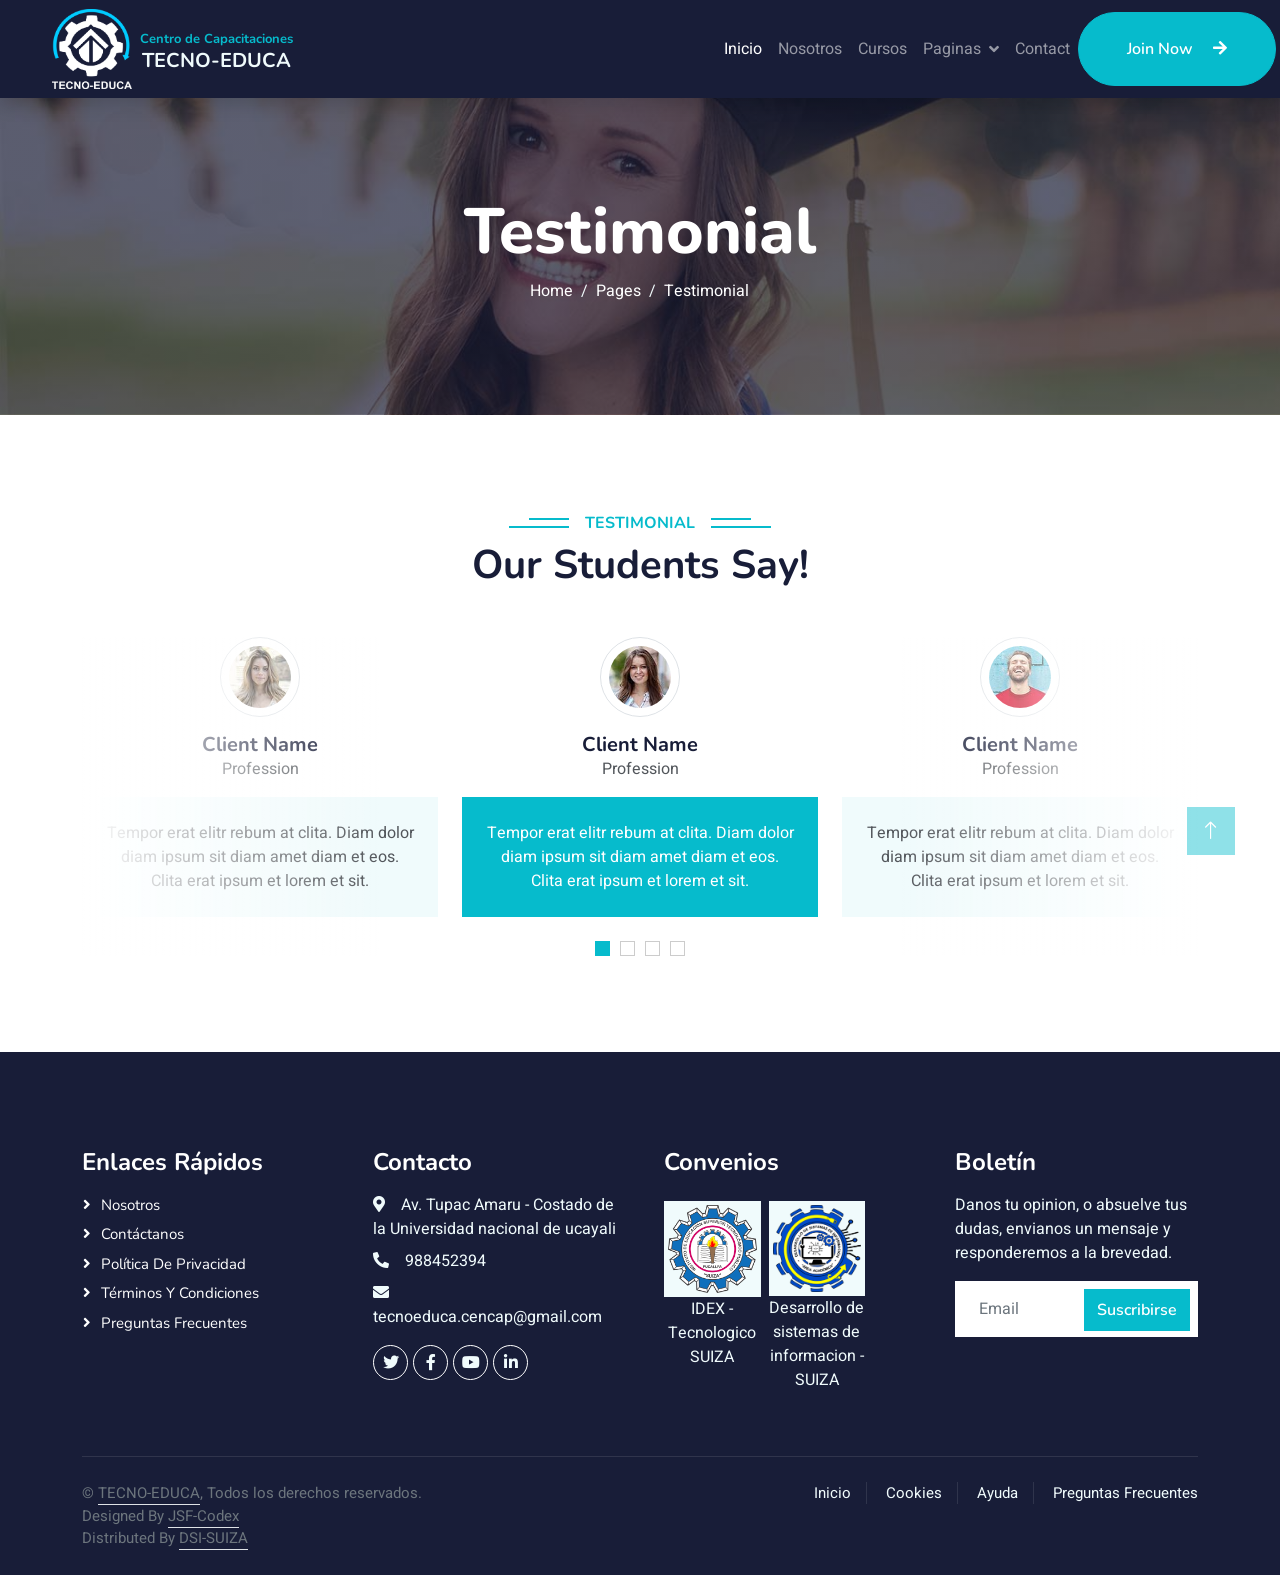
<file: testimonial.html>
<!DOCTYPE html>
<html lang="en">

<head>
    <meta charset="utf-8">
    <title>TECNO-EDUCA</title>
    <meta content="width=device-width, initial-scale=1.0" name="viewport">
    <meta content="" name="keywords">
    <meta content="" name="description">

    <!-- Favicon -->
    <link rel="icon" type="image/png" href="img/tecnoeduca.png">

    <!-- Google Web Fonts -->
    <link rel="preconnect" href="https://fonts.googleapis.com">
    <link rel="preconnect" href="https://fonts.gstatic.com" crossorigin>
    <link href="https://fonts.googleapis.com/css2?family=Heebo:wght@400;500;600&family=Nunito:wght@600;700;800&display=swap" rel="stylesheet">

    <!-- Icon Font Stylesheet -->
    <link href="https://cdnjs.cloudflare.com/ajax/libs/font-awesome/5.10.0/css/all.min.css" rel="stylesheet">
    <link href="https://cdn.jsdelivr.net/npm/bootstrap-icons@1.4.1/font/bootstrap-icons.css" rel="stylesheet">

    <!-- Libraries Stylesheet -->
    <link href="lib/animate/animate.min.css" rel="stylesheet">
    <link href="lib/owlcarousel/assets/owl.carousel.min.css" rel="stylesheet">

    <!-- Customized Bootstrap Stylesheet -->
    <link href="css/bootstrap.min.css" rel="stylesheet">

    <!-- Template Stylesheet -->
    <link href="css/style.css" rel="stylesheet">
    <link rel="stylesheet" href="css/personal.css">
</head>

<body>
    <!-- Spinner Start -->
    <div id="spinner" class="show bg-white position-fixed translate-middle w-100 vh-100 top-50 start-50 d-flex align-items-center justify-content-center">
        <div class="spinner-border text-primary" style="width: 3rem; height: 3rem;" role="status">
            <span class="sr-only">Loading...</span>
        </div>
    </div>
    <!-- Spinner End -->


    <!-- Navbar Start -->
    <nav class="navbar navbar-expand-lg bg-dark navbar-dark shadow sticky-top p-1">
        <a href="index.html" class="navbar-brand d-flex align-items-center px-4 px-lg-5">
            <img class="logo" src="img/tecnoeduca.png" alt="">
            <h5 class="m-2 alinear text-light"> <span class="title text-primary" >Centro de Capacitaciones</span><br> TECNO-EDUCA </h5>
        </a>
        <button type="button" class="navbar-toggler me-2" data-bs-toggle="collapse" data-bs-target="#navbarCollapse">
            <span class="navbar-toggler-icon"></span>
        </button>
        <div class="collapse navbar-collapse" id="navbarCollapse">
            <div class="navbar-nav ms-auto p-4 p-lg-0">
                <a href="index.html" class="nav-item nav-link active">Inicio</a>
                <a href="about.html" class="nav-item nav-link">Nosotros</a>
                <a href="courses.html" class="nav-item nav-link">Cursos</a>
                <div class="nav-item dropdown">
                    <a href="#" class="nav-link dropdown-toggle" data-bs-toggle="dropdown">Paginas</a>
                    <div class="dropdown-menu fade-down m-0">
                        <a href="team.html" class="dropdown-item">Nuesto Equipo</a>
                        <a href="testimonial.html" class="dropdown-item">Testimonial</a>
                        <a href="404.html" class="dropdown-item">404 Page</a>
                    </div>
                </div>
                <a href="contact.html" class="nav-item nav-link">Contact</a>
            </div>
            <a href="#" class="btn btn-primary py-4 px-lg-5 d-none d-lg-block rounded-pill">
                Join Now <i class="fa fa-arrow-right ms-3"></i>
            </a>
        </div>
    </nav>
    <!-- Navbar End -->


    <!-- Header Start -->
    <div class="container-fluid bg-primary py-5 mb-5 page-header">
        <div class="container py-5">
            <div class="row justify-content-center">
                <div class="col-lg-10 text-center">
                    <h1 class="display-3 text-white animated slideInDown">Testimonial</h1>
                    <nav aria-label="breadcrumb">
                        <ol class="breadcrumb justify-content-center">
                            <li class="breadcrumb-item"><a class="text-white" href="#">Home</a></li>
                            <li class="breadcrumb-item"><a class="text-white" href="#">Pages</a></li>
                            <li class="breadcrumb-item text-white active" aria-current="page">Testimonial</li>
                        </ol>
                    </nav>
                </div>
            </div>
        </div>
    </div>
    <!-- Header End -->


    <!-- Testimonial Start -->
    <div class="container-xxl py-5 wow fadeInUp" data-wow-delay="0.1s">
        <div class="container">
            <div class="text-center">
                <h6 class="section-title bg-white text-center text-primary px-3">Testimonial</h6>
                <h1 class="mb-5">Our Students Say!</h1>
            </div>
            <div class="owl-carousel testimonial-carousel position-relative">
                <div class="testimonial-item text-center">
                    <img class="border rounded-circle p-2 mx-auto mb-3" src="img/testimonial-1.jpg" style="width: 80px; height: 80px;">
                    <h5 class="mb-0">Client Name</h5>
                    <p>Profession</p>
                    <div class="testimonial-text bg-light text-center p-4">
                    <p class="mb-0">Tempor erat elitr rebum at clita. Diam dolor diam ipsum sit diam amet diam et eos. Clita erat ipsum et lorem et sit.</p>
                    </div>
                </div>
                <div class="testimonial-item text-center">
                    <img class="border rounded-circle p-2 mx-auto mb-3" src="img/testimonial-2.jpg" style="width: 80px; height: 80px;">
                    <h5 class="mb-0">Client Name</h5>
                    <p>Profession</p>
                    <div class="testimonial-text bg-light text-center p-4">
                    <p class="mb-0">Tempor erat elitr rebum at clita. Diam dolor diam ipsum sit diam amet diam et eos. Clita erat ipsum et lorem et sit.</p>
                    </div>
                </div>
                <div class="testimonial-item text-center">
                    <img class="border rounded-circle p-2 mx-auto mb-3" src="img/testimonial-3.jpg" style="width: 80px; height: 80px;">
                    <h5 class="mb-0">Client Name</h5>
                    <p>Profession</p>
                    <div class="testimonial-text bg-light text-center p-4">
                    <p class="mb-0">Tempor erat elitr rebum at clita. Diam dolor diam ipsum sit diam amet diam et eos. Clita erat ipsum et lorem et sit.</p>
                    </div>
                </div>
                <div class="testimonial-item text-center">
                    <img class="border rounded-circle p-2 mx-auto mb-3" src="img/testimonial-4.jpg" style="width: 80px; height: 80px;">
                    <h5 class="mb-0">Client Name</h5>
                    <p>Profession</p>
                    <div class="testimonial-text bg-light text-center p-4">
                    <p class="mb-0">Tempor erat elitr rebum at clita. Diam dolor diam ipsum sit diam amet diam et eos. Clita erat ipsum et lorem et sit.</p>
                    </div>
                </div>
            </div>
        </div>
    </div>
    <!-- Testimonial End -->
        

    <!-- Footer Start -->
    <div class="container-fluid bg-dark text-light footer pt-5 mt-5 wow fadeIn" data-wow-delay="0.1s">
        <div class="container py-5">
            <div class="row g-5">
                <div class="col-lg-3 col-md-6">
                    <h4 class="text-white mb-3">Enlaces Rápidos</h4>
                    <a class="btn btn-link" href="">Nosotros</a>
                    <a class="btn btn-link" href="">Contáctanos</a>
                    <a class="btn btn-link" href="">Política de Privacidad</a>
                    <a class="btn btn-link" href="">Términos y Condiciones</a>
                    <a class="btn btn-link" href="">Preguntas Frecuentes</a>
                </div>
                <div class="col-lg-3 col-md-6">
                    <h4 class="text-white mb-3">Contacto</h4>
                    <p class="mb-2"><i class="fa fa-map-marker-alt me-3"></i>Av. Tupac Amaru - Costado de la Universidad nacional de ucayali</p>
                    <p class="mb-2"><i class="fa fa-phone-alt me-3"></i>988452394</p>
                    <p class="mb-2"><i class="fa fa-envelope me-3"></i>tecnoeduca.cencap@gmail.com</p>
                    <div class="d-flex pt-2">
                        <a class="btn btn-outline-light btn-social" href=""><i class="fab fa-twitter"></i></a>
                        <a class="btn btn-outline-light btn-social" href=""><i class="fab fa-facebook-f"></i></a>
                        <a class="btn btn-outline-light btn-social" href=""><i class="fab fa-youtube"></i></a>
                        <a class="btn btn-outline-light btn-social" href=""><i class="fab fa-linkedin-in"></i></a>
                    </div>
                </div>
                <div class="col-lg-3 col-md-6 ">
                    <h4 class="text-white mb-3">Convenios</h4>
                    <div class="row g-2 pt-2">
                        <div class="col-5">
                            <img class="img-fluid bg-light p-1" src="img/logo_suiza_n.png" alt="">
                            <p class="text-center" >IDEX - Tecnologico SUIZA </p>
                        </div>
                        <div class="col-5">
                            <img class="img-fluid bg-light p-1" src="img/logo_dsi.png" alt="">
                            <p class="text-center" >Desarrollo de sistemas de informacion - SUIZA</p>
                        </div>
                        <!-- <div class="col-4">
                            <img class="img-fluid bg-light p-1" src="img/course-3.jpg" alt="">
                        </div>
                        <div class="col-4">
                            <img class="img-fluid bg-light p-1" src="img/course-2.jpg" alt="">
                        </div>
                        <div class="col-4">
                            <img class="img-fluid bg-light p-1" src="img/course-3.jpg" alt="">
                        </div>
                        <div class="col-4">
                            <img class="img-fluid bg-light p-1" src="img/course-1.jpg" alt="">
                        </div> -->
                    </div>
                </div>
                <div class="col-lg-3 col-md-6">
                    <h4 class="text-white mb-3">Boletín</h4>
                    <p>Danos tu opinion, o absuelve tus dudas, envianos un mensaje y responderemos a la brevedad.</p>
                    <div class="position-relative mx-auto" style="max-width: 400px;">
                        <input class="form-control border-0 w-100 py-3 ps-4 pe-5" type="text" placeholder="Email">
                        <button type="button" class="btn btn-primary py-2 position-absolute top-0 end-0 mt-2 me-2">Suscribirse</button>
                    </div>
                </div>
            </div>
        </div>
        <div class="container">
            <div class="copyright">
                <div class="row">
                    <div class="col-md-6 text-center text-md-start mb-3 mb-md-0 text-secondary">
                        &copy; <a class="border-bottom text-secondary" href="#">TECNO-EDUCA</a>, Todos los derechos reservados. <br>

                        Designed By <a class="border-bottom text-secondary" href="#">JSF-Codex</a><br>
                        Distributed By <a class="border-bottom text-secondary" href="#">DSI-SUIZA</a>
                    </div>
                    <div class="col-md-6 text-center text-md-end">
                        <div class="footer-menu">
                            <a href="index.html">Inicio</a>
                            <a href="#">Cookies</a>
                            <a href="#">Ayuda</a>
                            <a href="#">Preguntas Frecuentes</a>
                        </div>
                    </div>
                </div>
            </div>
        </div>
    </div>
    <!-- Footer End -->


    <!-- Back to Top -->
    <a href="#" class="btn btn-lg btn-primary btn-lg-square back-to-top"><i class="bi bi-arrow-up"></i></a>


    <!-- JavaScript Libraries -->
    <script src="https://code.jquery.com/jquery-3.4.1.min.js"></script>
    <script src="https://cdn.jsdelivr.net/npm/bootstrap@5.0.0/dist/js/bootstrap.bundle.min.js"></script>
    <script src="lib/wow/wow.min.js"></script>
    <script src="lib/easing/easing.min.js"></script>
    <script src="lib/waypoints/waypoints.min.js"></script>
    <script src="lib/owlcarousel/owl.carousel.min.js"></script>

    <!-- Template Javascript -->
    <script src="js/main.js"></script>
</body>

</html>
</file>
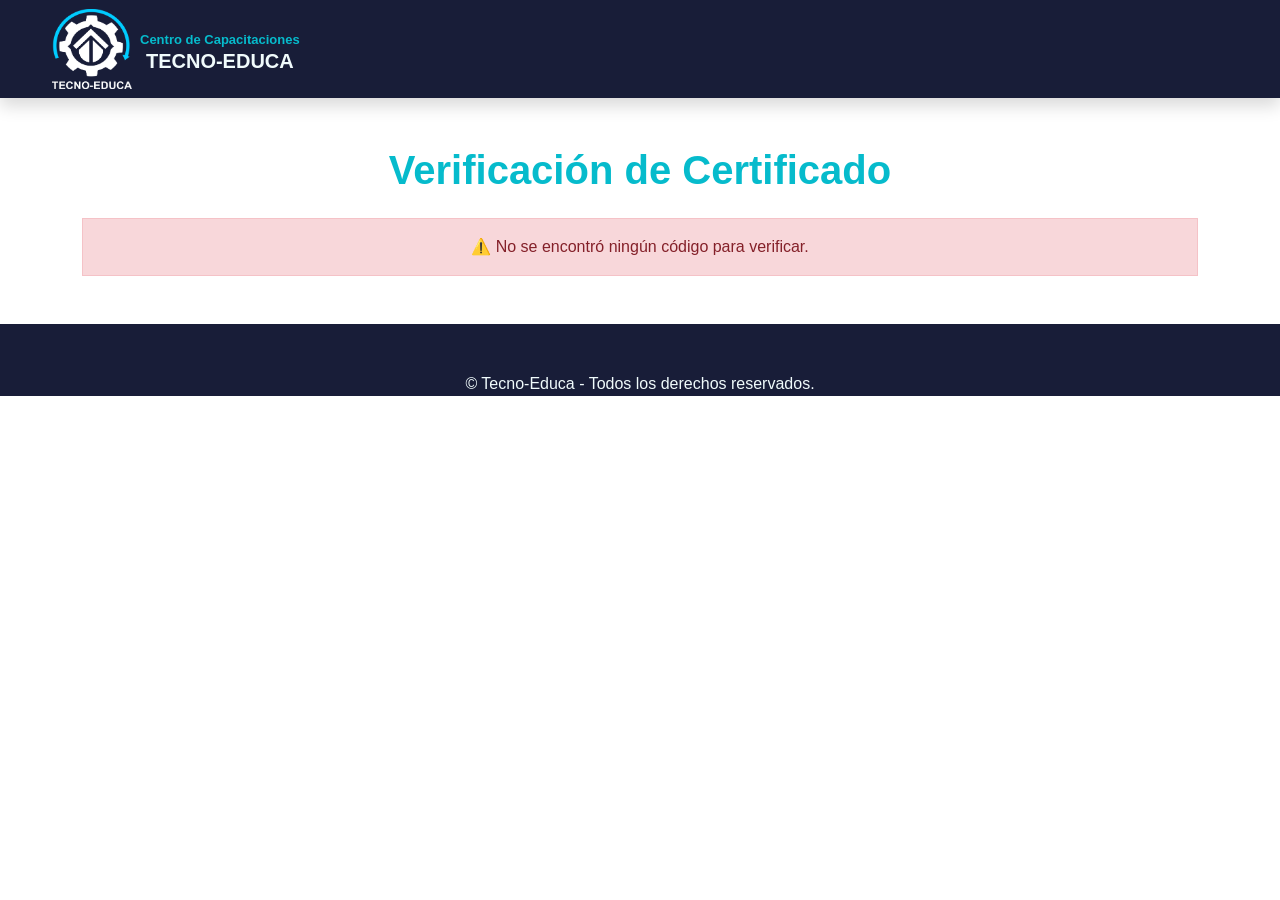
<file: verificar-certificado.html>
<!DOCTYPE html>
<html lang="es">

<head>
    <meta charset="utf-8">
    <title>Verificar Certificado</title>
    <meta name="viewport" content="width=device-width, initial-scale=1.0">
    <link rel="icon" type="image/png" href="img/tecnoeduca.png">

    <!-- Estilos del template -->
    <link href="css/bootstrap.min.css" rel="stylesheet">
    <link href="css/style.css" rel="stylesheet">
    <link rel="stylesheet" href="css/personal.css">

    <style>
        .resultado-card {
            border-radius: 15px;
        }
        .cert-img {
            max-width: 100%;
            border-radius: 10px;
            border: 2px solid #eee;
        }
    </style>
</head>

<body>

    <!-- NAVBAR -->
    <nav class="navbar navbar-expand-lg bg-dark navbar-dark shadow sticky-top p-1">
        <a href="index.html" class="navbar-brand d-flex align-items-center px-4 px-lg-5">
            <img class="logo" src="img/tecnoeduca.png" alt="">
            <h5 class="m-2 alinear text-light"> 
                <span class="title text-primary">Centro de Capacitaciones</span><br> TECNO-EDUCA 
            </h5>
        </a>
        <button type="button" class="navbar-toggler me-2" data-bs-toggle="collapse" data-bs-target="#navbarCollapse">
            <span class="navbar-toggler-icon"></span>
        </button>
    </nav>

    <div class="container my-5">

        <h1 class="text-center text-primary mb-4">Verificación de Certificado</h1>

        <!-- RESULTADO -->
        <div id="resultado"></div>

    </div>

    <!-- FOOTER -->
    <div class="container-fluid bg-dark text-light footer pt-5 mt-5">
        <div class="container">
            <p class="text-center">&copy; Tecno-Educa - Todos los derechos reservados.</p>
        </div>
    </div>

    <!-- Script -->
    <script>
        async function verificar() {
            const params = new URLSearchParams(window.location.search);
            const codigo = params.get("codigo");

            const contenedor = document.getElementById("resultado");

            if (!codigo) {
                contenedor.innerHTML = `
                    <div class="alert alert-danger text-center">
                        ⚠️ No se encontró ningún código para verificar.
                    </div>`;
                return;
            }

            try {
                const resp = await fetch("certificados.json");
                const certificados = await resp.json();

                const encontrado = certificados.find(c => c.codigo === codigo);

                if (!encontrado) {
                    contenedor.innerHTML = `
                        <div class="alert alert-danger text-center">
                            ❌ El certificado con código <strong>${codigo}</strong> no existe o no ha sido registrado.
                        </div>`;
                    return;
                }

                // Mostrar certificado válido
                contenedor.innerHTML = `
                    <div class="card shadow p-4 resultado-card">
                        <h3 class="text-success text-center">✔ Certificado Válido</h3>
                        <hr>
                        <p><strong>Código:</strong> ${encontrado.codigo}</p>
                        <p><strong>Alumno:</strong> ${encontrado.alumno}</p>
                        <p><strong>Curso:</strong> ${encontrado.curso}</p>
                        <p><strong>Fecha:</strong> ${encontrado.fecha}</p>

                        <h5 class="mt-4">Imagen del Certificado:</h5>
                        <img src="${encontrado.imagen}" class="cert-img">
                    </div>
                `;

            } catch (e) {
                contenedor.innerHTML = `
                    <div class="alert alert-danger text-center">
                        Error cargando la base de datos de certificados.
                    </div>`;
            }
        }

        verificar();
    </script>

    <!-- JS -->
    <script src="js/main.js"></script>
</body>

</html>
</file>
<file: css/style.css>
/********** Template CSS **********/
:root {
    --primary: #06BBCC;
    --light: #F0FBFC;
    --dark: #181d38;
}

.fw-medium {
    font-weight: 600 !important;
}

.fw-semi-bold {
    font-weight: 700 !important;
}

.back-to-top {
    position: fixed;
    display: none;
    right: 45px;
    bottom: 45px;
    z-index: 99;
}


/*** Spinner ***/
#spinner {
    opacity: 0;
    visibility: hidden;
    transition: opacity .5s ease-out, visibility 0s linear .5s;
    z-index: 99999;
}

#spinner.show {
    transition: opacity .5s ease-out, visibility 0s linear 0s;
    visibility: visible;
    opacity: 1;
}


/*** Button ***/
.btn {
    font-family: 'Nunito', sans-serif;
    font-weight: 600;
    transition: .5s;
}

.btn.btn-primary,
.btn.btn-secondary {
    color: #FFFFFF;
}

.btn-square {
    width: 38px;
    height: 38px;
}

.btn-sm-square {
    width: 32px;
    height: 32px;
}

.btn-lg-square {
    width: 48px;
    height: 48px;
}

.btn-square,
.btn-sm-square,
.btn-lg-square {
    padding: 0;
    display: flex;
    align-items: center;
    justify-content: center;
    font-weight: normal;
    border-radius: 0px;
}


/*** Navbar ***/
.navbar .dropdown-toggle::after {
    border: none;
    content: "\f107";
    font-family: "Font Awesome 5 Free";
    font-weight: 900;
    vertical-align: middle;
    margin-left: 8px;
}

.navbar-light .navbar-nav .nav-link {
    margin-right: 30px;
    padding: 25px 0;
    color: #FFFFFF;
    font-size: 15px;
    text-transform: uppercase;
    outline: none;
}

.navbar-light .navbar-nav .nav-link:hover,
.navbar-light .navbar-nav .nav-link.active {
    color: var(--primary);
}

@media (max-width: 991.98px) {
    .navbar-light .navbar-nav .nav-link  {
        margin-right: 0;
        padding: 10px 0;
    }

    .navbar-light .navbar-nav {
        border-top: 1px solid #EEEEEE;
    }
}

.navbar-light .navbar-brand,
.navbar-light a.btn {
    height: 75px;
}

.navbar-light .navbar-nav .nav-link {
    color: var(--dark);
    font-weight: 500;
}

.navbar-light.sticky-top {
    top: -100px;
    transition: .5s;
}

@media (min-width: 992px) {
    .navbar .nav-item .dropdown-menu {
        display: block;
        margin-top: 0;
        opacity: 0;
        visibility: hidden;
        transition: .5s;
    }

    .navbar .dropdown-menu.fade-down {
        top: 100%;
        transform: rotateX(-75deg);
        transform-origin: 0% 0%;
    }

    .navbar .nav-item:hover .dropdown-menu {
        top: 100%;
        transform: rotateX(0deg);
        visibility: visible;
        transition: .5s;
        opacity: 1;
    }
}


/*** Header carousel ***/
@media (max-width: 768px) {
    .header-carousel .owl-carousel-item {
        position: relative;
        min-height: 500px;
    }
    
    .header-carousel .owl-carousel-item img {
        position: absolute;
        width: 100%;
        height: 100%;
        object-fit: cover;
    }
}

.header-carousel .owl-nav {
    position: absolute;
    top: 50%;
    right: 8%;
    transform: translateY(-50%);
    display: flex;
    flex-direction: column;
}

.header-carousel .owl-nav .owl-prev,
.header-carousel .owl-nav .owl-next {
    margin: 7px 0;
    width: 45px;
    height: 45px;
    display: flex;
    align-items: center;
    justify-content: center;
    color: #FFFFFF;
    background: transparent;
    border: 1px solid #FFFFFF;
    font-size: 22px;
    transition: .5s;
}

.header-carousel .owl-nav .owl-prev:hover,
.header-carousel .owl-nav .owl-next:hover {
    background: var(--primary);
    border-color: var(--primary);
}

.page-header {
    background: linear-gradient(rgba(24, 29, 56, .7), rgba(24, 29, 56, .7)), url(../img/carousel-1.jpg);
    background-position: center center;
    background-repeat: no-repeat;
    background-size: cover;
}

.page-header-inner {
    background: rgba(15, 23, 43, .7);
}

.breadcrumb-item + .breadcrumb-item::before {
    color: var(--light);
}


/*** Section Title ***/
.section-title {
    position: relative;
    display: inline-block;
    text-transform: uppercase;
}

.section-title::before {
    position: absolute;
    content: "";
    width: calc(100% + 80px);
    height: 2px;
    top: 4px;
    left: -40px;
    background: var(--primary);
    z-index: -1;
}

.section-title::after {
    position: absolute;
    content: "";
    width: calc(100% + 120px);
    height: 2px;
    bottom: 5px;
    left: -60px;
    background: var(--primary);
    z-index: -1;
}

.section-title.text-start::before {
    width: calc(100% + 40px);
    left: 0;
}

.section-title.text-start::after {
    width: calc(100% + 60px);
    left: 0;
}


/*** Service ***/
.service-item {
    background: var(--light);
    transition: .5s;
}

.service-item:hover {
    margin-top: -10px;
    background: var(--primary);
}

.service-item * {
    transition: .5s;
}

.service-item:hover * {
    color: var(--light) !important;
}


/*** Categories & Courses ***/
.category img,
.course-item img {
    transition: .5s;
}

.category a:hover img,
.course-item:hover img {
    transform: scale(1.1);
}


/*** Team ***/
.team-item img {
    transition: .5s;
}

.team-item:hover img {
    transform: scale(1.1);
}


/*** Testimonial ***/
.testimonial-carousel::before {
    position: absolute;
    content: "";
    top: 0;
    left: 0;
    height: 100%;
    width: 0;
    background: linear-gradient(to right, rgba(255, 255, 255, 1) 0%, rgba(255, 255, 255, 0) 100%);
    z-index: 1;
}

.testimonial-carousel::after {
    position: absolute;
    content: "";
    top: 0;
    right: 0;
    height: 100%;
    width: 0;
    background: linear-gradient(to left, rgba(255, 255, 255, 1) 0%, rgba(255, 255, 255, 0) 100%);
    z-index: 1;
}

@media (min-width: 768px) {
    .testimonial-carousel::before,
    .testimonial-carousel::after {
        width: 200px;
    }
}

@media (min-width: 992px) {
    .testimonial-carousel::before,
    .testimonial-carousel::after {
        width: 300px;
    }
}

.testimonial-carousel .owl-item .testimonial-text,
.testimonial-carousel .owl-item.center .testimonial-text * {
    transition: .5s;
}

.testimonial-carousel .owl-item.center .testimonial-text {
    background: var(--primary) !important;
}

.testimonial-carousel .owl-item.center .testimonial-text * {
    color: #FFFFFF !important;
}

.testimonial-carousel .owl-dots {
    margin-top: 24px;
    display: flex;
    align-items: flex-end;
    justify-content: center;
}

.testimonial-carousel .owl-dot {
    position: relative;
    display: inline-block;
    margin: 0 5px;
    width: 15px;
    height: 15px;
    border: 1px solid #CCCCCC;
    transition: .5s;
}

.testimonial-carousel .owl-dot.active {
    background: var(--primary);
    border-color: var(--primary);
}


/*** Footer ***/
.footer .btn.btn-social {
    margin-right: 5px;
    width: 35px;
    height: 35px;
    display: flex;
    align-items: center;
    justify-content: center;
    color: var(--light);
    font-weight: normal;
    border: 1px solid #FFFFFF;
    border-radius: 35px;
    transition: .3s;
}

.footer .btn.btn-social:hover {
    color: var(--primary);
}

.footer .btn.btn-link {
    display: block;
    margin-bottom: 5px;
    padding: 0;
    text-align: left;
    color: #FFFFFF;
    font-size: 15px;
    font-weight: normal;
    text-transform: capitalize;
    transition: .3s;
}

.footer .btn.btn-link::before {
    position: relative;
    content: "\f105";
    font-family: "Font Awesome 5 Free";
    font-weight: 900;
    margin-right: 10px;
}

.footer .btn.btn-link:hover {
    letter-spacing: 1px;
    box-shadow: none;
}

.footer .copyright {
    padding: 25px 0;
    font-size: 15px;
    border-top: 1px solid rgba(256, 256, 256, .1);
}

.footer .copyright a {
    color: var(--light);
}

.footer .footer-menu a {
    margin-right: 15px;
    padding-right: 15px;
    border-right: 1px solid rgba(255, 255, 255, .1);
}

.footer .footer-menu a:last-child {
    margin-right: 0;
    padding-right: 0;
    border-right: none;
}
</file>
<file: css/personal.css>
.loading{
    width: 3rem; 
    height: 3rem;
}

.carrusel{
    background-color: rgba(24, 29, 56, .7);
}
.s{
    min-height: 400px;
}
.s2{
    min-height: 350px;
}
.s3{
    max-width: 400px;
}

.imagen_about{
    object-fit: cover;

}
.imagen_testim{
    width: 50px; 
    height: 50px;

}
.web_design{
    margin: 1px;
}

.team_start{
    margin-top: -23px;
}

.courses_start{
    border-radius: 30px 0 0 30px;
}

.contact_start{
width: 50px; height: 50px;
}

min_iframe{
   min-height: 300px; border:0; 
}
.altura{
   height: 150px 
}
/* ------------------------------------------------ */
.title{
font-size: .65em;
}

.logo{
    width: 80px;
    height: 80px;
}
.alinear{
    text-align:center;
}
.resalte{
    color: rgb(128, 243, 254);
    padding-inline-start: 2em;
}
</file>
